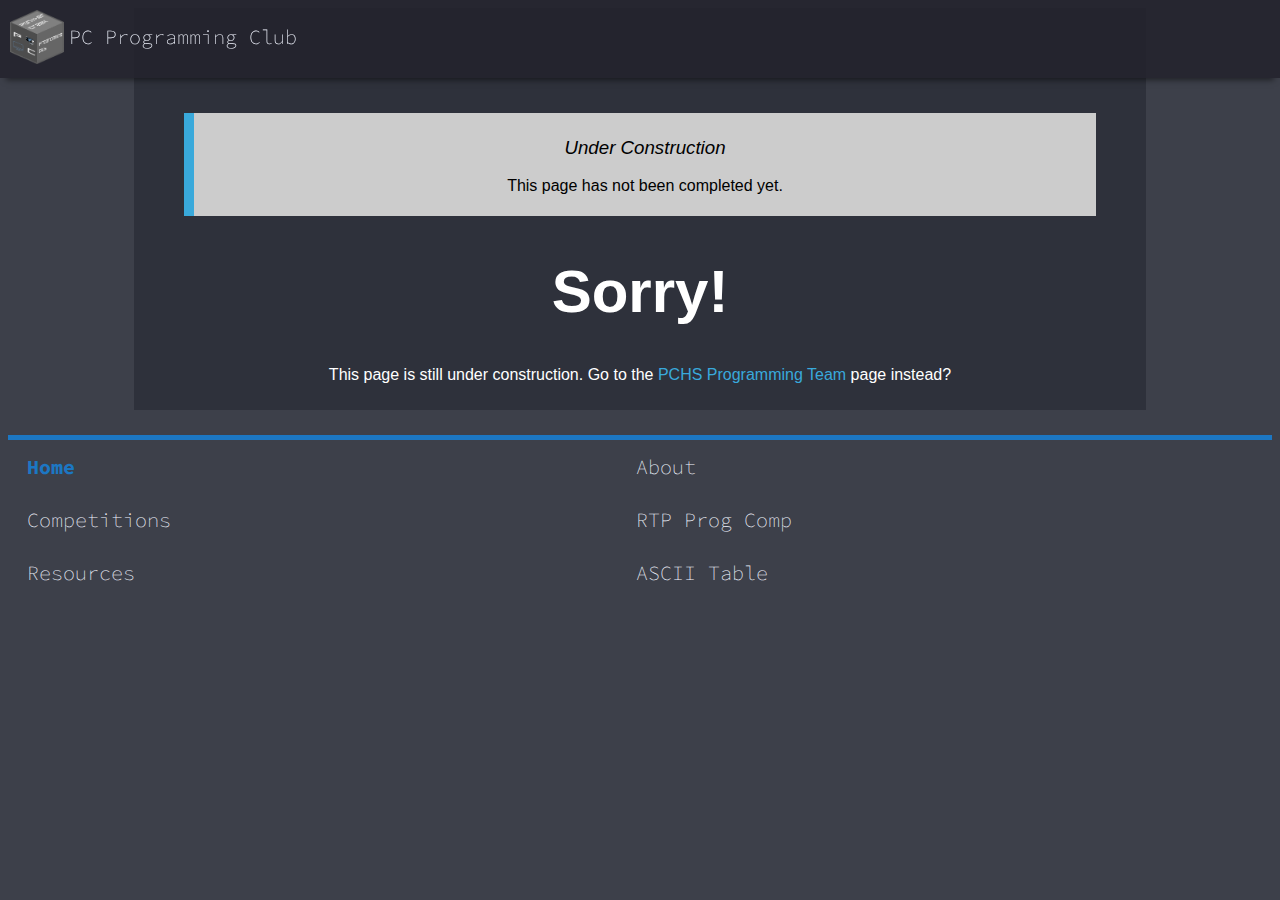
<file: index.html>
<!DOCTYPE html>

<!--
    ABACLES
  -->

<html>


  <head>

    <title>Home</title>

    <meta name="viewport" content="width=device-width, initial-scale=1.0">
    <link rel="preconnect" href="https://fonts.gstatic.com">
    <link href="https://fonts.googleapis.com/css2?family=Source+Code+Pro&display=swap" rel="stylesheet">
    <link rel="stylesheet" type="text/css" href="basic.css" />
    <link rel="stylesheet" type="text/css" href="topnav.css" />
    <link rel="stylesheet" type="text/css" href="imgtxt.css" />
    <link rel="stylesheet" type="text/css" href="botnav.css" />
    <link rel="stylesheet" type="text/css" href="buttons.css" />

  </head>


  <body>
    <div id="topnav">
      <div id="navlogo_wrap">
        <div id="navlogo">

            <a href="pcprog\index.html"><img id="main_logo" src="logo.png" alt="Logo" /></a>
            <a href="pcprog\index.html">PC Programming Club</a>

        </div>
      </div>



    </div>

    <div id="main">


      <div class="notification">
	<h3>Under Construction</h3>
	<p>This page has not been completed yet.</p>
      </div>

      <h1>Sorry!</h1>

      <!-- EOH -->

      <center><p>This page is still under construction. Go to the <a href="pcprog/index.html">PCHS Programming Team</a> page instead?</p></center>

      <!-- BOF -->
    </div>
    <div id="botnav">

      <table id="navmap">
        <tr>
            <td id="navmap_current"><a href="pcprog\index.html">Home</a></td>
            <td><a href="pcprog\about.html">About</a></td>
        </tr>
        <tr>
            <td><a href="pcprog\comps.html">Competitions</a></td>
            <td><a href="pcprog\rtpprogcomp.html">RTP Prog Comp</a></td>
        </tr>
        <tr>
            <td><a href="pcprog\resrc.html">Resources</a></td>
            <td><a href="tools\ascii.html">ASCII Table</a></td>
        </tr>
      </table>

<a href="#top"><div id="navup">&#8682</div></a>

    </div>
  </body>


</html>
</file>
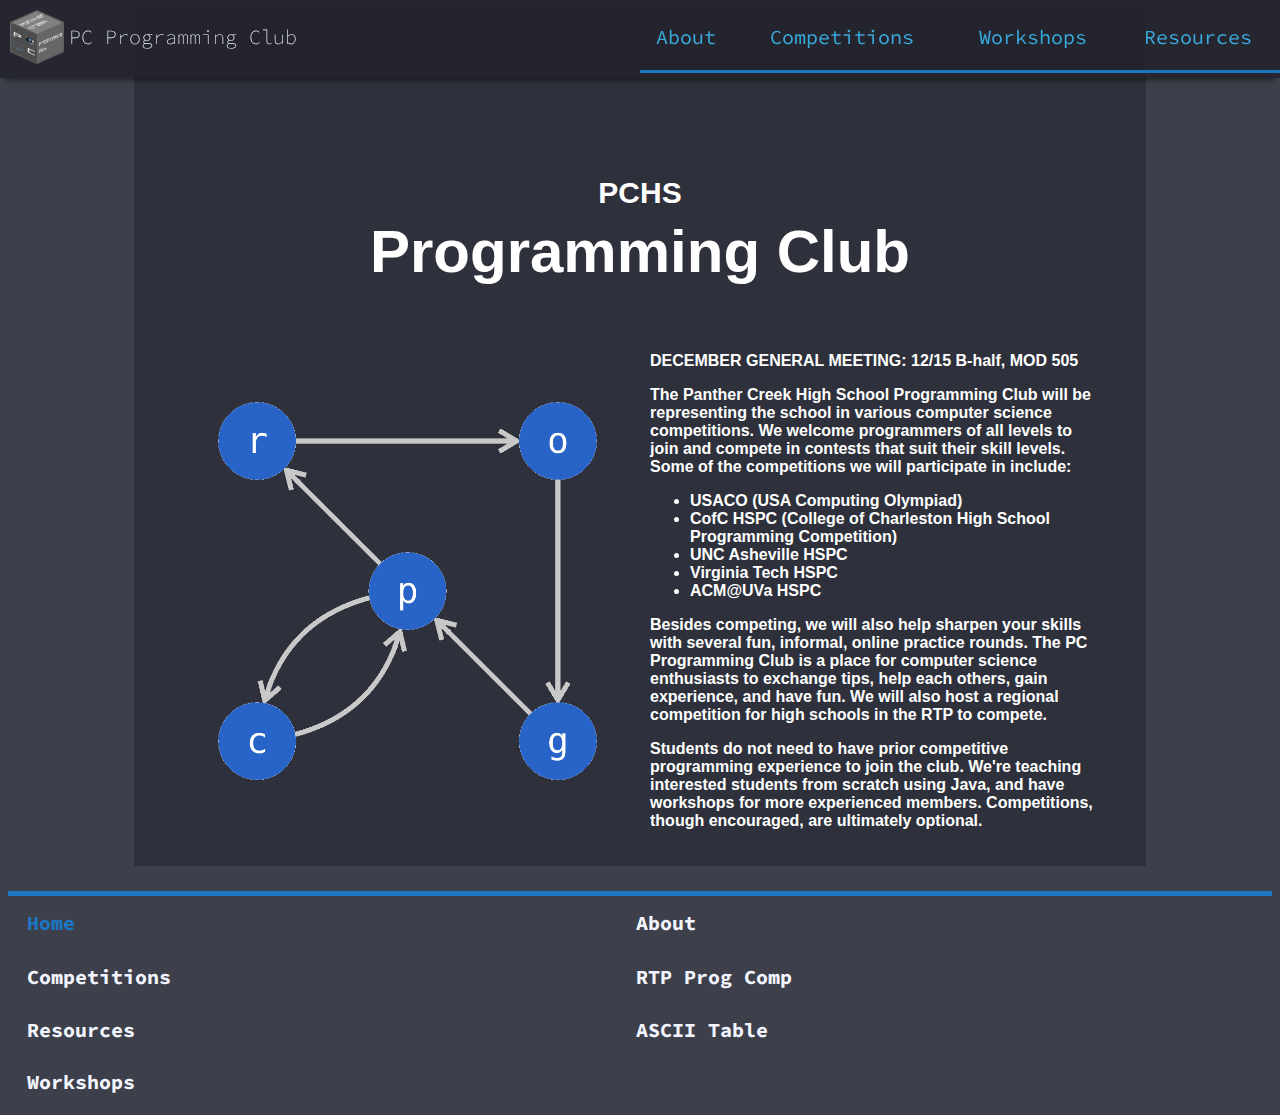
<file: pcprog/index.html>
<!DOCTYPE html>

<html>

  <head>
<!-- Global site tag (gtag.js) - Google Analytics -->
<script async src="https://www.googletagmanager.com/gtag/js?id=G-QED6FS0VY5"></script>
<script>
  window.dataLayer = window.dataLayer || [];
  function gtag(){dataLayer.push(arguments);}
  gtag('js', new Date());

  gtag('config', 'G-QED6FS0VY5');
</script>
    <title>PCHS Programming Club</title>

    <meta name="viewport" content="width=device-width, initial-scale=1.0">
    <link href="https://fonts.googleapis.com/css2?family=Source+Code+Pro&display=swap" rel="stylesheet">
    <link rel="stylesheet" type="text/css" href="../basic.css" />
    <link rel="stylesheet" type="text/css" href="../topnav.css" />
    <link rel="stylesheet" type="text/css" href="../imgtxt.css" />
    <link rel="stylesheet" type="text/css" href="../botnav.css" />
    <link rel="stylesheet" type="text/css" href="../buttons.css" />
    <link rel="icon" href="../logo.png" type="image/catamount">
  </head>


  <body>
    <div id="topnav">
      <div id="navlogo_wrap">
        <div id="navlogo">

            <a href="index.html"><img id="main_logo" src="../logo.png" alt="Logo" /></a>
            <a href="index.html">PC Programming Club</a>

        </div>
      </div>

<table id="navbar">
  <tr>
    <td><a href="about.html">About</a></td>
    <td><a href="comps.html">Competitions</a></td>
    <td><a href="workshops.html">Workshops</a></td>
    <td><a href="resrc.html">Resources</a></td>
  </tr>
</table>



    </div>

    <div id="main">

      <h1><span class="hsub">PCHS</span><br />Programming Club</h1>

      <!-- EOH -->

      <div class="ixsplit">

	<div class="ixsplit_img_container">
	  <img class="ixsplit_img" src="logo.png" alt="PCPT Logo" />
	</div>
	<div class="ixsplit_txt">
	  <p> <b>DECEMBER GENERAL MEETING: 12/15 B-half, MOD 505<b> </p>
	  <p>The Panther Creek High School Programming Club will be representing the school in various computer science competitions. We welcome programmers of all levels to join and compete in contests that suit their skill levels. Some of the competitions we will participate in include:</p>
	  <ul>
	    <li>USACO (USA Computing Olympiad)</li>
	    <li>CofC HSPC (College of Charleston High School Programming Competition)</li>
	    <li>UNC Asheville HSPC</li>
	    <li>Virginia Tech HSPC</li>
	    <li>ACM@UVa HSPC</li>
	    <!-- <li>Google Code Jam</li> -->
	    <!-- <li>Google Code-in</li> -->
	  </ul>
	  <p>Besides competing, we will also help sharpen your skills with several fun, informal, online practice rounds. The PC Programming Club is a place for computer science enthusiasts to exchange tips, help each others, gain experience, and have fun. We will also host a regional competition for high schools in the RTP to compete.</p>
    <p>Students do not need to have prior competitive programming experience to join the club. We're teaching interested students from scratch using Java, and have workshops for more experienced members. Competitions, though encouraged, are ultimately optional.</p>
  
  </div>

      </div>

      <!-- BOF -->



    </div>
    <div id="botnav">

      <table id="navmap">
        <tr>
            <td id="navmap_current"><a href="index.html">Home</a></td>
            <td><a href="about.html">About</a></td>
        </tr>
        <tr>
            <td><a href="comps.html">Competitions</a></td>
            <td><a href="rtpprogcomp.html">RTP Prog Comp</a></td>
        </tr>
        <tr>
            <td><a href="resrc.html">Resources</a></td>
            <td><a href="../tools/ascii.html">ASCII Table</a></td>
        </tr>
        <tr>
          <td><a href="workshops.html">Workshops</a></td>
        </tr>
      </table>

<a href="#top"><div id="navup">&#8682</div></a>

    </div>
  </body>


</html>
</file>
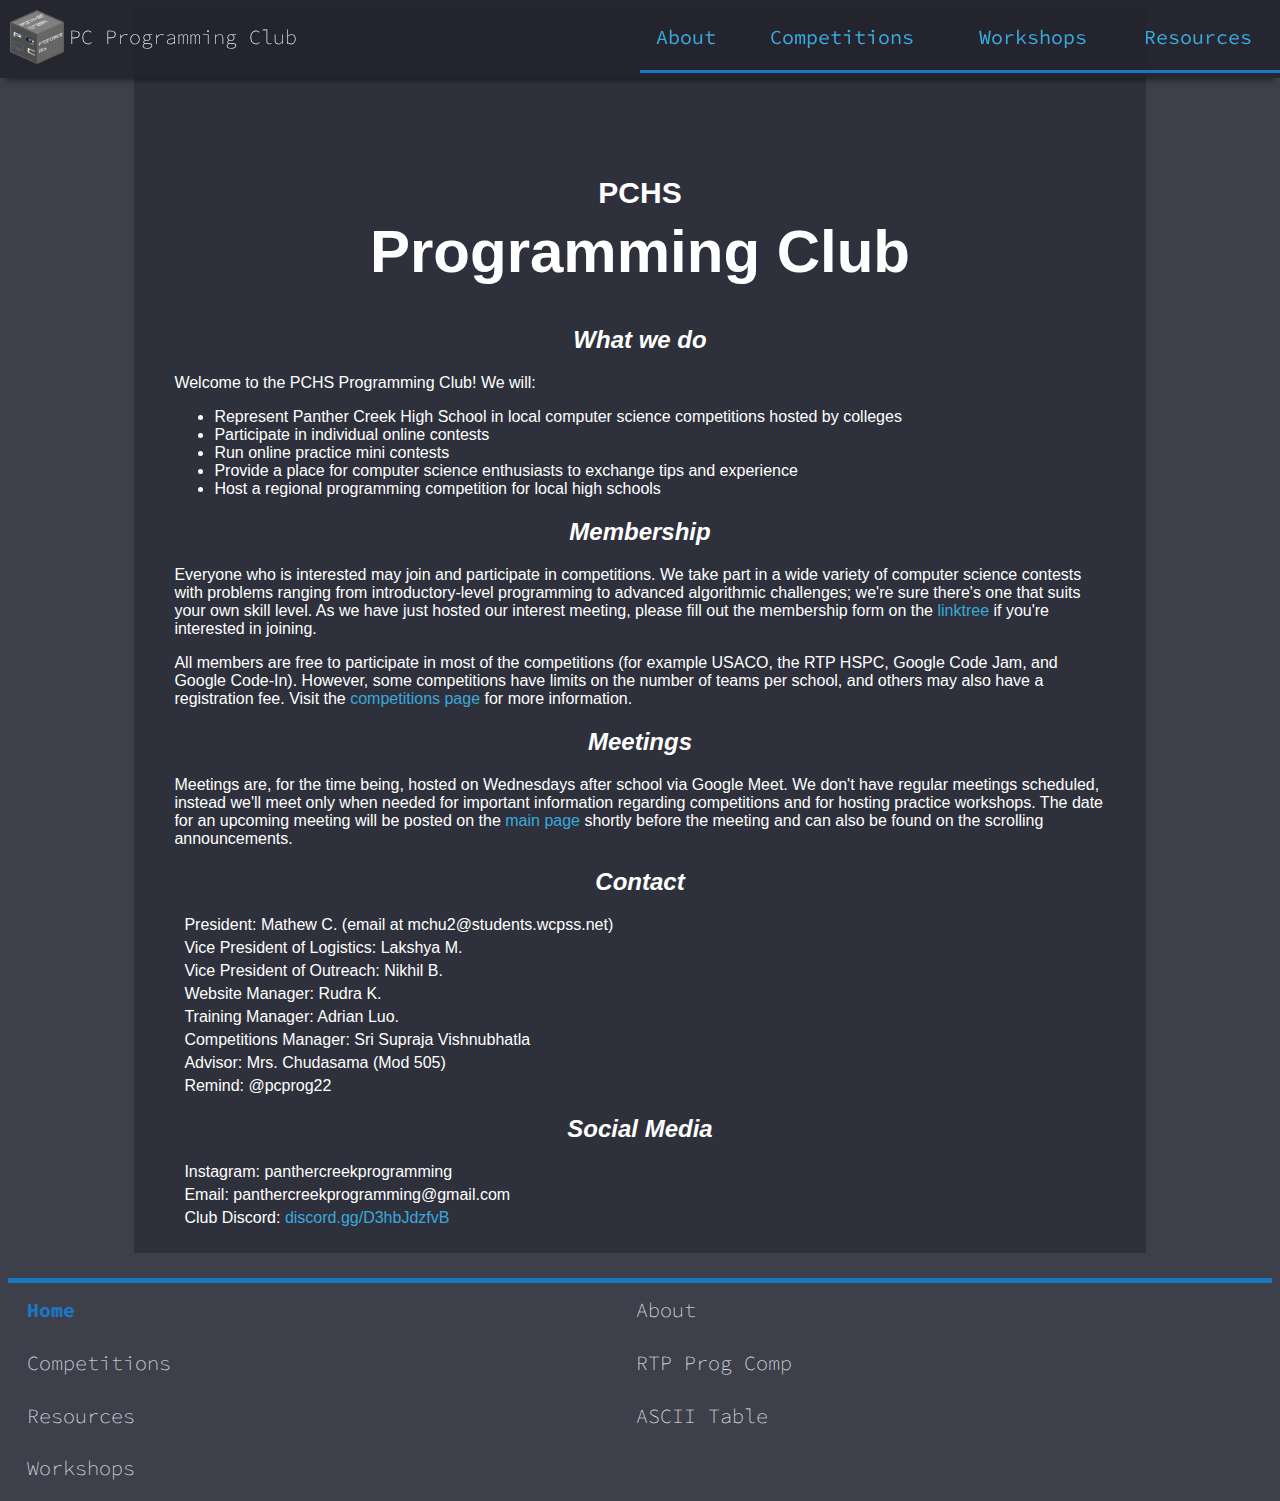
<file: pcprog/about.html>
<!DOCTYPE html>

<!--
    ABACLES
  -->

<html>


  <head>

    <title>About PCHSPT</title>

    <meta name="viewport" content="width=device-width, initial-scale=1.0">
    <link rel="preconnect" href="https://fonts.gstatic.com">
    <link href="https://fonts.googleapis.com/css2?family=Source+Code+Pro&display=swap" rel="stylesheet">
    <link rel="stylesheet" type="text/css" href="../basic.css" />
    <link rel="stylesheet" type="text/css" href="../topnav.css" />
    <link rel="stylesheet" type="text/css" href="../imgtxt.css" />
    <link rel="stylesheet" type="text/css" href="../botnav.css" />
    <link rel="stylesheet" type="text/css" href="../buttons.css" />
    <link rel="icon" href="../logo.png" type="image/catamount">
  </head>


  <body>
    <div id="topnav">
      <div id="navlogo_wrap">
        <div id="navlogo">

          <a href="index.html"><img id="main_logo" src="../logo.png" alt="Logo" /></a>
          <a href="index.html">PC Programming Club</a>

        </div>
      </div>

<table id="navbar">
  <tr>
    <td><a href="about.html">About</a></td>
    <td><a href="comps.html">Competitions</a></td>
    <td><a href="workshops.html">Workshops</a></td>
    <td><a href="resrc.html">Resources</a></td>
  </tr>
</table>



    </div>

    <div id="main">

  <!--<div class="notification"><p>Due to the circumstances of the 2020-2021 school year, there will be no in-person meetings for the remainder of the year. All meeting information will be sent through the remind: @pchsprog</p></div>-->
      <h1><span class="hsub">PCHS</span><br />Programming Club</h1>

      <h2>What we do</h2>
      <p>Welcome to the PCHS Programming Club! We will:</p>
      <ul>
      	<li>Represent Panther Creek High School in local computer science competitions hosted by colleges</li>
      	<li>Participate in individual online contests</li>
      	<li>Run online practice mini contests</li>
      	<li>Provide a place for computer science enthusiasts to exchange tips and experience</li>
      	<li>Host a regional programming competition for local high schools</li>
      </ul>

      <h2>Membership</h2>
      <p>Everyone who is interested may join and participate in competitions. We take part in a wide variety of computer science contests with problems ranging from introductory-level programming to advanced algorithmic challenges; we're sure there's one that suits your own skill level. As we have just hosted our interest meeting, please fill out the membership form on the <a href = "https://linktr.ee/pchsprog">linktree</a> if you're interested in joining.</p>
      <p>All members are free to participate in most of the competitions (for example USACO, the RTP HSPC, Google Code Jam, and Google Code-In). However, some competitions have limits on the number of teams per school, and others may also have a registration fee. Visit the <a href="comps.html">competitions page</a> for more information.</p>

      <h2>Meetings</h2>
      <p>Meetings are, for the time being, hosted on Wednesdays after school via Google Meet. We don't have regular meetings scheduled, instead we'll meet only when needed for important information regarding competitions and for hosting practice workshops. The date for an upcoming meeting will be posted on the <a href="index.html">main page</a> shortly before the meeting and can also be found on the scrolling announcements.</p>

      <h2>Contact</h2>
      <ul class="simplist">
      	<li>President: Mathew C. (email at mchu2@students.wcpss.net)</li>
      	<li>Vice President of Logistics:  Lakshya M.</li>
      	<li>Vice President of Outreach: Nikhil B.</li>
      	<li>Website Manager: Rudra K.</li>
      	<li>Training Manager: Adrian Luo.<li>
        <li>Competitions Manager: Sri Supraja Vishnubhatla</li>
      	<li>Advisor: Mrs. Chudasama (Mod 505)</li>
      	<li>Remind: @pcprog22</li>
      </ul>

      <h2>Social Media</h2>
      <ul class="simplist">
      	<li>Instagram: panthercreekprogramming</li>
        <li>Email: panthercreekprogramming@gmail.com</li>
        <li>Club Discord: <a href = "https://discord.gg/D3hbJdzfvB">discord.gg/D3hbJdzfvB</a></li>
      </ul>
      <!-- BOF -->

    </div>
    <div id="botnav">

      <table id="navmap">
        <tr>
            <td id="navmap_current"><a href="index.html">Home</a></td>
            <td><a href="about.html">About</a></td>
        </tr>
        <tr>
            <td><a href="comps.html">Competitions</a></td>
            <td><a href="rtpprogcomp.html">RTP Prog Comp</a></td>
        </tr>
        <tr>
            <td><a href="resrc.html">Resources</a></td>
            <td><a href="../tools/ascii.html">ASCII Table</a></td>
        </tr>
        <tr>
          <td><a href="workshops.html">Workshops</a></td>
        </tr>
      </table>

<a href="#top"><div id="navup">&#8682</div></a>

    </div>
  </body>
</html>
</file>
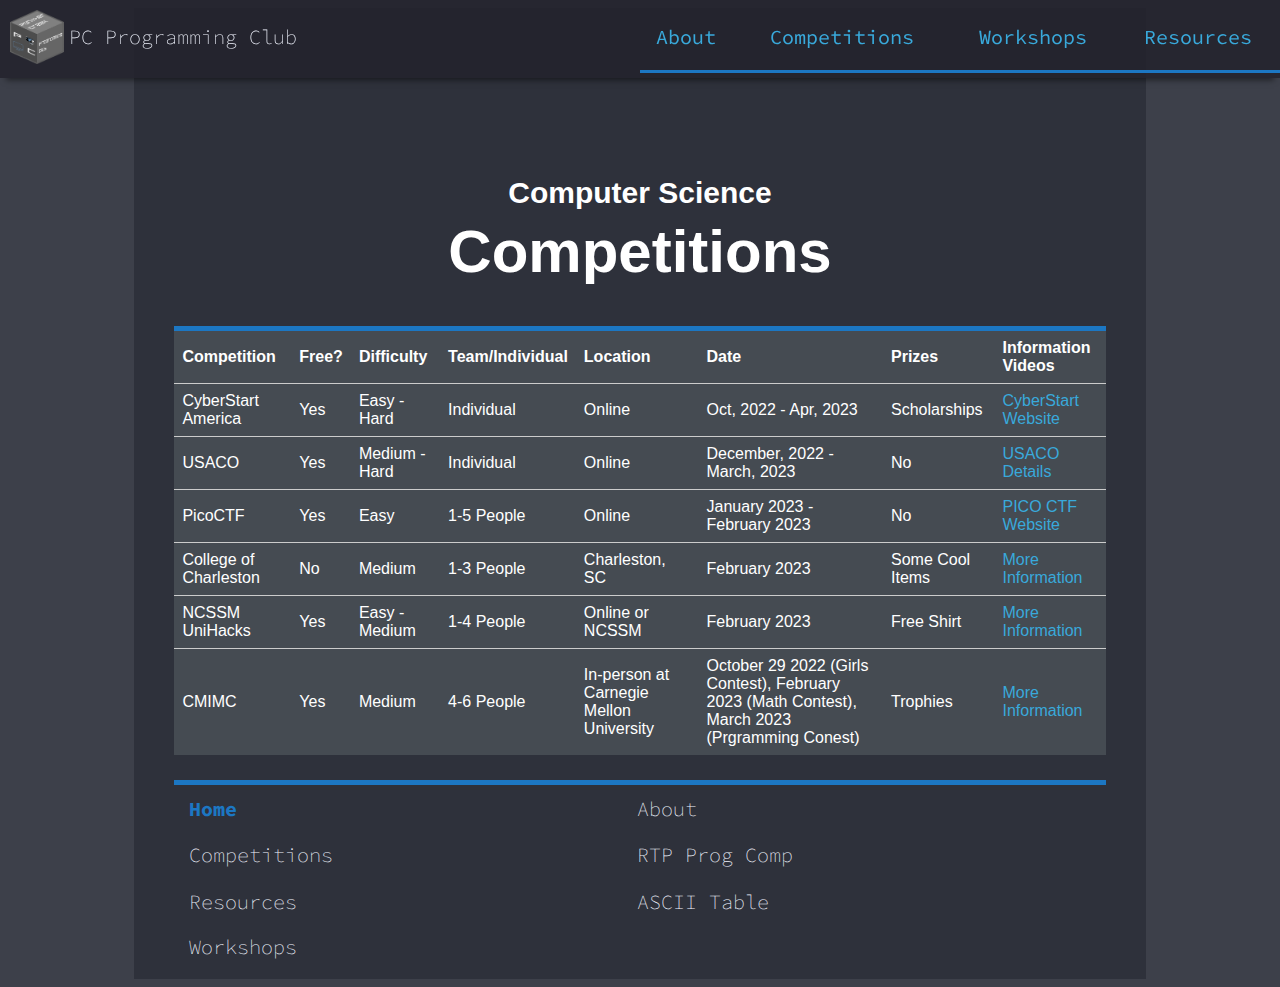
<file: pcprog/comps.html>
<!DOCTYPE html>

<html>
  <head>
    <title>PCHSPT Competitions</title>

    <meta name="viewport" content="width=device-width, initial-scale=1.0">
    <link rel="preconnect" href="https://fonts.gstatic.com">
    <link href="https://fonts.googleapis.com/css2?family=Source+Code+Pro&display=swap" rel="stylesheet">
    <link rel="stylesheet" type="text/css" href="../basic.css" />
    <link rel="stylesheet" type="text/css" href="../topnav.css" />
    <link rel="stylesheet" type="text/css" href="../imgtxt.css" />
    <link rel="stylesheet" type="text/css" href="../botnav.css" />
    <link rel="stylesheet" type="text/css" href="../buttons.css" />
    <link rel="icon" href="../logo.png" type="image/catamount">
  </head>

  <body>
    <div id="topnav">
      <div id="navlogo_wrap">
        <div id="navlogo">

          <a href="index.html"><img id="main_logo" src="../logo.png" alt="Logo" /></a>
          <a href="index.html">PC Programming Club</a>

        </div>
      </div>

<table id="navbar">
  <tr>
    <td><a href="about.html">About</a></td>
    <td><a href="comps.html">Competitions</a></td>
    <td><a href="workshops.html">Workshops</a></td>
    <td><a href="resrc.html">Resources</a></td>
  </tr>
</table>



    </div>

    <div id="main">
      <!--<div class="notification"></div>-->
      <h1><span class="hsub">Computer Science</span><br />Competitions</h1>

      <div class="xlarge"><center>
        <table class="datatable">
          <tr>
            <th>Competition</th>
            <th>Free?</th>
            <th>Difficulty</th>
            <th>Team/Individual</th>
            <th>Location</th>
            <th>Date</th>
            <th>Prizes</th>
            <th>Information Videos</th>
          </tr> 
          <tr>
            <td>CyberStart America</td>
            <td>Yes</td>
            <td>Easy - Hard</td>
            <td>Individual</td>
            <td>Online</td>
            <td>Oct, 2022 - Apr, 2023</td>
            <td>Scholarships</td>
            <td><a href="https://www.cyberstartamerica.org/" target="_blank">CyberStart Website</a></td>
          </tr>  
          <tr>
            <td>USACO</td>
            <td>Yes</td>
            <td>Medium - Hard</td>
            <td>Individual</td>  
            <td>Online</td>
            <td>December, 2022 - March, 2023</td>
            <td>No</td>
            <td><a href="https://youtu.be/jVSp1BqJ9kQ" target="_blank">USACO Details</a></td>
          </tr>
          <tr>
            <td>PicoCTF</td>
            <td>Yes</td>
            <td>Easy</td>
            <td>1-5 People</td>
            <td>Online</td>
            <td>January 2023 - February 2023</td>
            <td>No</td>
            <td><a href="https://picoctf.org/" target="_blank">PICO CTF Website</a></td>
          </tr>
          <tr>
            <td>College of Charleston</td>
            <td>No</td>
            <td>Medium</td>
            <td>1-3 People</td>
            <td>Charleston, SC</td>
            <td>February 2023</td>
            <td>Some Cool Items</td>
            <td><a href="https://compsci.cofc.edu/acm-hs-programming.php" target="_blank">More Information</a></td>
          </tr>
          <tr>
            <td>NCSSM UniHacks</td>
            <td>Yes</td>
            <td>Easy - Medium</td>
            <td>1-4 People</td>
            <td>Online or NCSSM</td>
            <td>February 2023</td>
            <td>Free Shirt</td>
            <td><a href="https://unihacks.ncssm.edu/unihacks" target="_blank">More Information</a></td>
          </tr>
          <tr>
            <td>CMIMC</td>
            <td>Yes</td>
            <td>Medium</td>
            <td>4-6 People</td>
            <td>In-person at Carnegie Mellon University</td>
            <td>October 29 2022 (Girls Contest), February 2023 (Math Contest), March 2023 (Prgramming Conest)</td>
            <td>Trophies</td>
            <td><a href="https://cmimconline.org/" target="_blank">More Information</a></td>
          </tr>
        </table>
      </center></div>

      <!--
      <h2>picoCTF</h2>
      <p><a href="https://2018game.picoctf.com/">pico Capture the Flag (picoCTF)</a> is an annual online competition held by Carnegie Mellon. The competition is highly competitive and involves all areas of computing, ranging from image decoding to web exploitations. Each school can send an unlimited number of 1-5 people teams. Top prize is $5000 and a trip to Carnegie Mellon, and top ten get rewards.</p>


      <h2>USACO</h2>
      <p>As one of the most well-known free individual online programming competitions in the nation, <a href="http://usaco.org">USA Computing Olympiad</a> has became more and more popular in the past several years (and unfortunately, harder and harder). It offers four divisions of different difficulties: bronze, silver, gold, and platinum, and each participant starts out in bronze and proceed their way up. Four contests are held between December and March, and the top performing contestants will be offered an opportunity to participate in the summer training camp (from which the US Team for the <a href="http://ioinformatics.org">IOI</a> is selected).</p>
      <center><div class="xlarge">
      <table class="datatable">
        <tr>
          <th>Date</th>
          <th>Event</th>
        </tr>
        <tr class="cancelled">
            <td>Dec 18-21</td>
            <td>First Contest</td>
        </tr>
        <tr class="cancelled">
            <td>Jan 22-25</td>
            <td>Second Contest</td>
        </tr>
        <tr class="cancelled">
            <td>Feb 26-Mar 1</td>
            <td>Third Contest</td>
        </tr>
        <tr class="cancelled">
            <td>Apr 2-5</td>
            <td>US Open</td>
        </tr>
        <tr class="cancelled">
            <td>TBD (Late May)</td>
            <td>Training Camp</td>
        </tr>
        <tr class="cancelled">
            <td>Jun 20-27</td>
            <td>IOI 2021 in Singapore</td>
        </tr>
      </table>
    </div></center>

    <h2>UNC Asheville HSPC</h2>
      <p>UNC Asheville will likely not be continuing with its annual high school competition for this year.continue to hold its annual high school competition this year. More information on its status will be released soon. Teams can include up to 4 people. Panther Creek has placed 1st in the competition twice (and this is what inspired the formation of the programming club).</p>
      <p><a href="https://open.kattis.com/contests/s4kj2j">2018</a> and <a href="https://open.kattis.com/contests/ccc7vo">2017</a> problems</p>


      <h2>CofC HSPC</h2>
      <p>The <a href="http://compsci.cofc.edu/acm-hs-programming.php">College of Charleston High School Programming Competition</a> is an annual contest hosted by College of Charleston. It has attracted high schools around the Carolinas region and is relatively well-known. Each team can be made up of at most 3 members. <!--and travel grants of up to $250 are offered. Only Python and Java are allowed in this contest. Due to the circumstances of 2020, the competition will be held virtually via Zoom using the Hackathon Format. It will be hosted from February 12, 2021 (Friday) to February 13, 2021 (Saturday). For 2020, registration will be directly through the website; if you are a team that wants to register for the competition, it won't be through Panther Creek High School.</p>


      <h2>ACM@UVa HSPC</h2>
      <p>The <a href="http://acm.cs.virginia.edu/hspc.php">University of Virginia High School Programming Competition</a> claims to be the largest in the mid-Atlantic region. Registration is open from March 18-April 10th. Keep in mind that Panther Creek High School can only send about 3-4 teams for the competition. Registration fee is $16 per team. The competition will be on Saturday, April 24th, 2021 from 10:00am to 5:00pm EDT. Here is the link to the registration: <a href="https://www.eventbrite.com/e/uva-hspc-2021-registration-147005386067?aff=ebdsoporgprofile" target="_blank">Registration</a>.</p>


      <h2>Virginia Tech HSPC</h2>
      <p>The <a href="https://icpc.cs.vt.edu/#/hscontest">Virginia Tech High School Programming Contest</a> is a highly competitive online contest. Each team will need to find a place to meet to compete. The competition is five hours long, with 8-12 problems of differing difficulty. Prizes used to be given to the top three individuals. It will be hosted on December 12, 2020 (Saturday) from 11:00am to 5:00pm by Virginia Tech via virtual correspondence. Due to COVID-19, the competition will be between individuals; no teams are allowed. They have also added two "divisions" in the competition: Division I is for more advanced students and Division II is for programming competition beginners. Problems will be in a similar format to Kattis problems. Allowed languages are Java, Python 2 or 3, C, C++, Go, Scala, Racket, Ruby and Haskell.</p>
      <p>To sign up, click this <a href="https://forms.gle/MA9f5kAYgeF2LSWz9" target="_blank">link</a> to register for the competition. Virginia Tech only wants one registration form per school, so this form is required if you plan on participating with PCHS. Account login information will be sent out after organizers manage registration information. You can also find more information about the 2020 competition such as a schedule synopsis or FAQs through <a href="https://icpc.cs.vt.edu/#/hscontest2020" target="_blank">Virginia Tech's website.</a>


      <h2>Google Code Jam</h2>
      <p>Perhaps the most competitive and famous programming contest in the world, the <a href="https://code.google.com/codejam/">Google Code Jam</a> is a competition hosted by Google to search for talented programmers to hire (participants are mostly adults). Top prize is $15,000 and limited edition Code Jam t-shirts are given out to the top 1,000 people.</p>

      <h2>Kaggle</h2>
      <p><a href="https://www.kaggle.com">Kaggle</a> hosts advanced data science and machine learning competitions for a generous amount of cash prize (ranging from $5,000 to $1,500,000!). The contests are often sponsored by companies such as Google, Zillow, and the Department of Homeland Security. However, these competitions opens to adults as well and are highly competitive.</p>


      <h2>RTP High School Programming Competition</h2>
      <p><center><a href="rtpprogcomp.html">RTP Programming Competition Information</a></center></p>

      <h2>CMIMC</h2>
      <p>The <a href="https://www.cmimcprogramming.org/" target="_blank">Carnegie Mellon Informatics and Mathematics Competition (CMIMC)</a> for programming is a competition run by Carnegie Mellon Students. The competition this year will be held virtually on January 30th, 2021. This is a team contest, with up to 3 people per team. Top teams get prizes in the form of trophies. <a href="https://www.cmimcprogramming.org/reg_info" target="_blank">Team registration</a> closes on January 16th, 2021. The competition itself consists of two rounds: the AI round and the Optimization round. Both rounds have different rules and a different setup.</p>
      <h2>Battlecode</h2>
      <p><a href="https://battlecode.org/" target="_blank">Battlecode</a> is a team AI competition that starts on January 4, 2021 at 7pm EST. Teams of 1-4 people have to write an AI player that will manage a robot army and control how they work together to defeat the enemy team. The prize pool for the competition is over $15000. Registration for Battlecode 2021 is <a href="http://2021.battlecode.org/register" target="_blank">open</a>!</p>
      <center><div class="xlarge">
      <table class="datatable">
        <tr>
          <th>Date</th>
          <th>Event</th>
        </tr>
        <tr class="cancelled">
            <td>Jan 12</td>
            <td>Sprint tournament</td>
        </tr>
        <tr class="cancelled">
            <td>Jan 19</td>
            <td>Seed tournament</td>
        </tr>
        <tr class="cancelled">
            <td>Jan 26</td>
            <td>US & International qualifiers</td>
        </tr>
        <tr class="cancelled">
            <td>Jan 28</td>
            <td>Newbie & High School qualifiers</td>
        </tr>
        <tr class="cancelled">
            <td>Jan 30</td>
            <td>Final tournament</td>
        </tr>
      </table>
    </div></center>
      <h2>NCSSM Hackathon</h2>
      <p><a href="https://unihacks.ncssm.edu/" target="_blank">UniHacks, or the NCSSM Hackathon</a>, is a virtual, two day hackathon for high school students from across NC from January 23-24, 2021. <a href="https://docs.google.com/forms/d/e/1FAIpQLSeZ95Y_RBVAOfjbWQsam_dqLnqNWHs5lfPQSvTRnjTZFmx6Ig/viewform" target="_blank">Registration</a> closes January 1st, 2021.</p>

      <h2>Got another competition?</h2>
      <p>If you know another competition suitable for high school students, please let us know! Email aywang2@students.wcpss.net.</p>

    </div>
    -->
    <div id="botnav">

      <table id="navmap">
        <tr>
            <td id="navmap_current"><a href="index.html">Home</a></td>
            <td><a href="about.html">About</a></td>
        </tr>
        <tr>
            <td><a href="comps.html">Competitions</a></td>
            <td><a href="rtpprogcomp.html">RTP Prog Comp</a></td>
        </tr>
        <tr>
            <td><a href="resrc.html">Resources</a></td>
            <td><a href="../tools/ascii.html">ASCII Table</a></td>
        </tr>
        <tr>
          <td><a href="workshops.html">Workshops</a></td>
        </tr>
      </table>

<a href="#top"><div id="navup">&#8682</div></a>

    </div>
  </body>

</html>
</file>
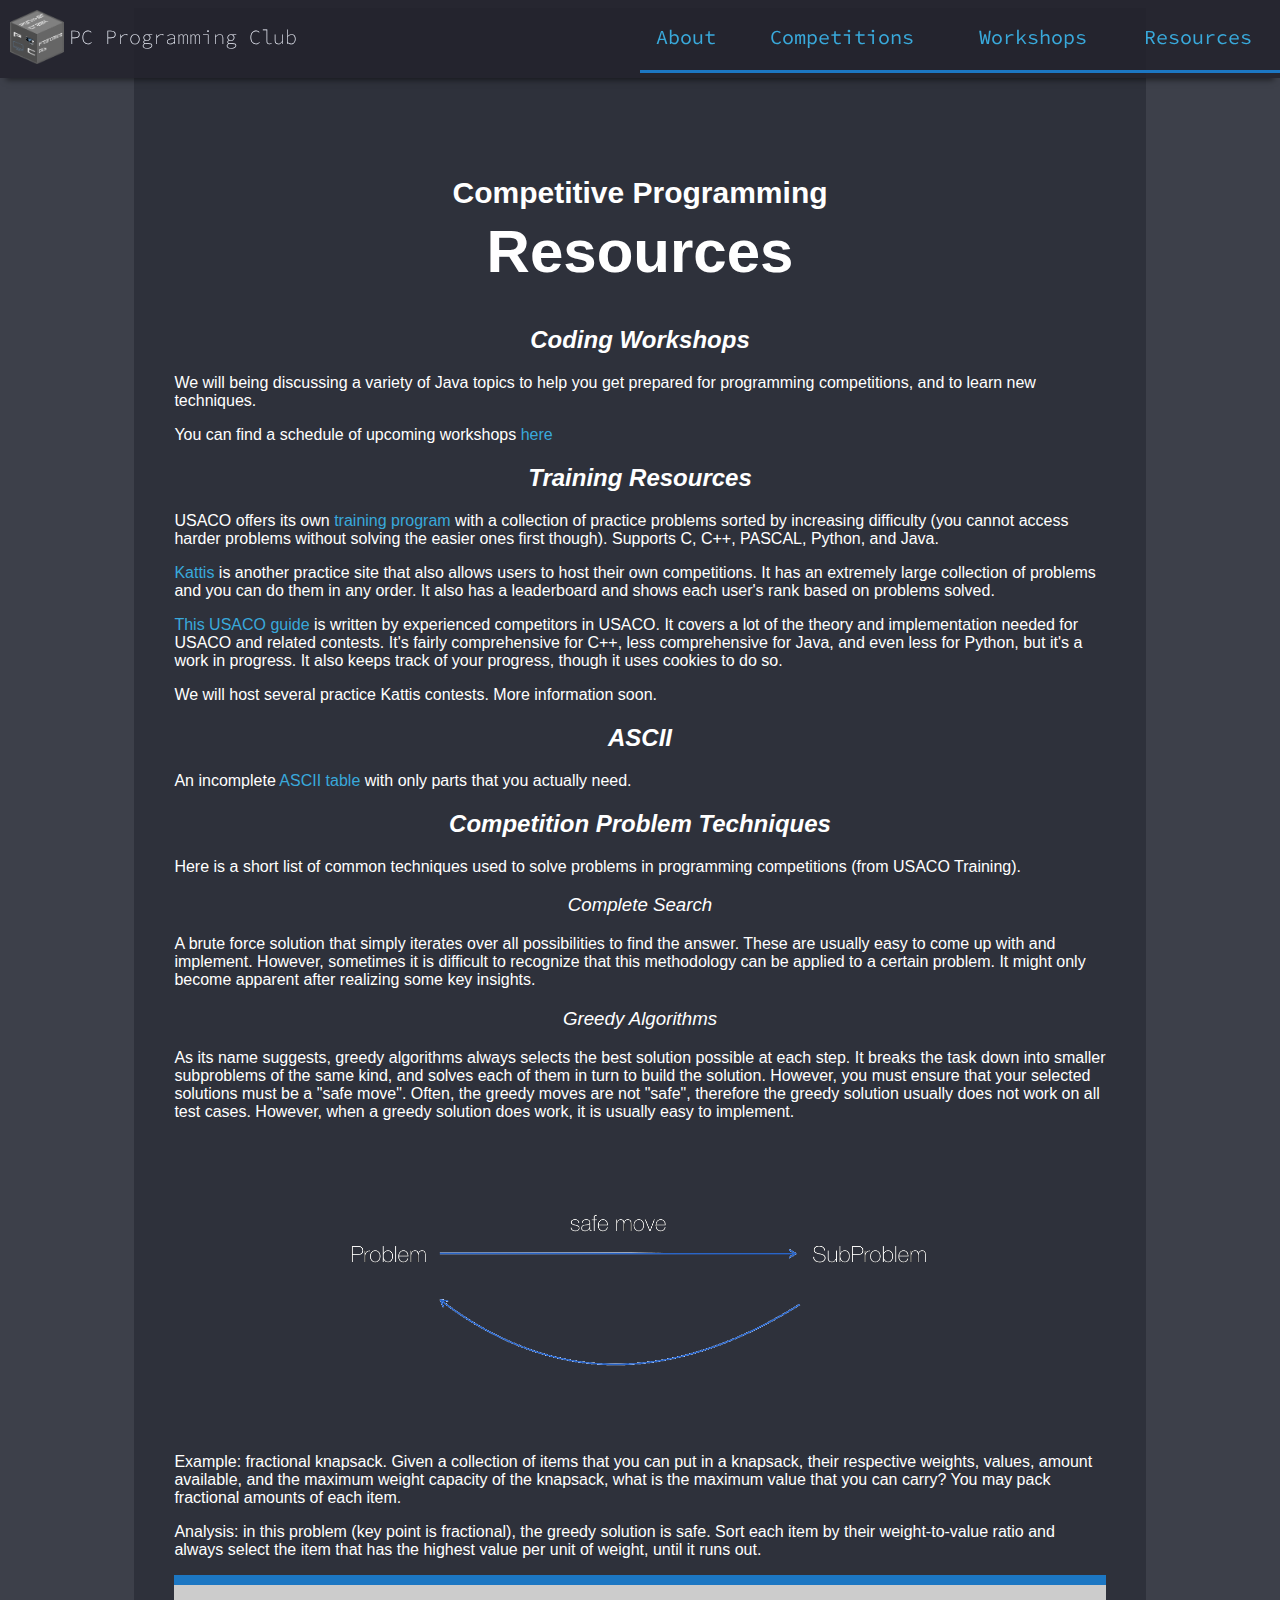
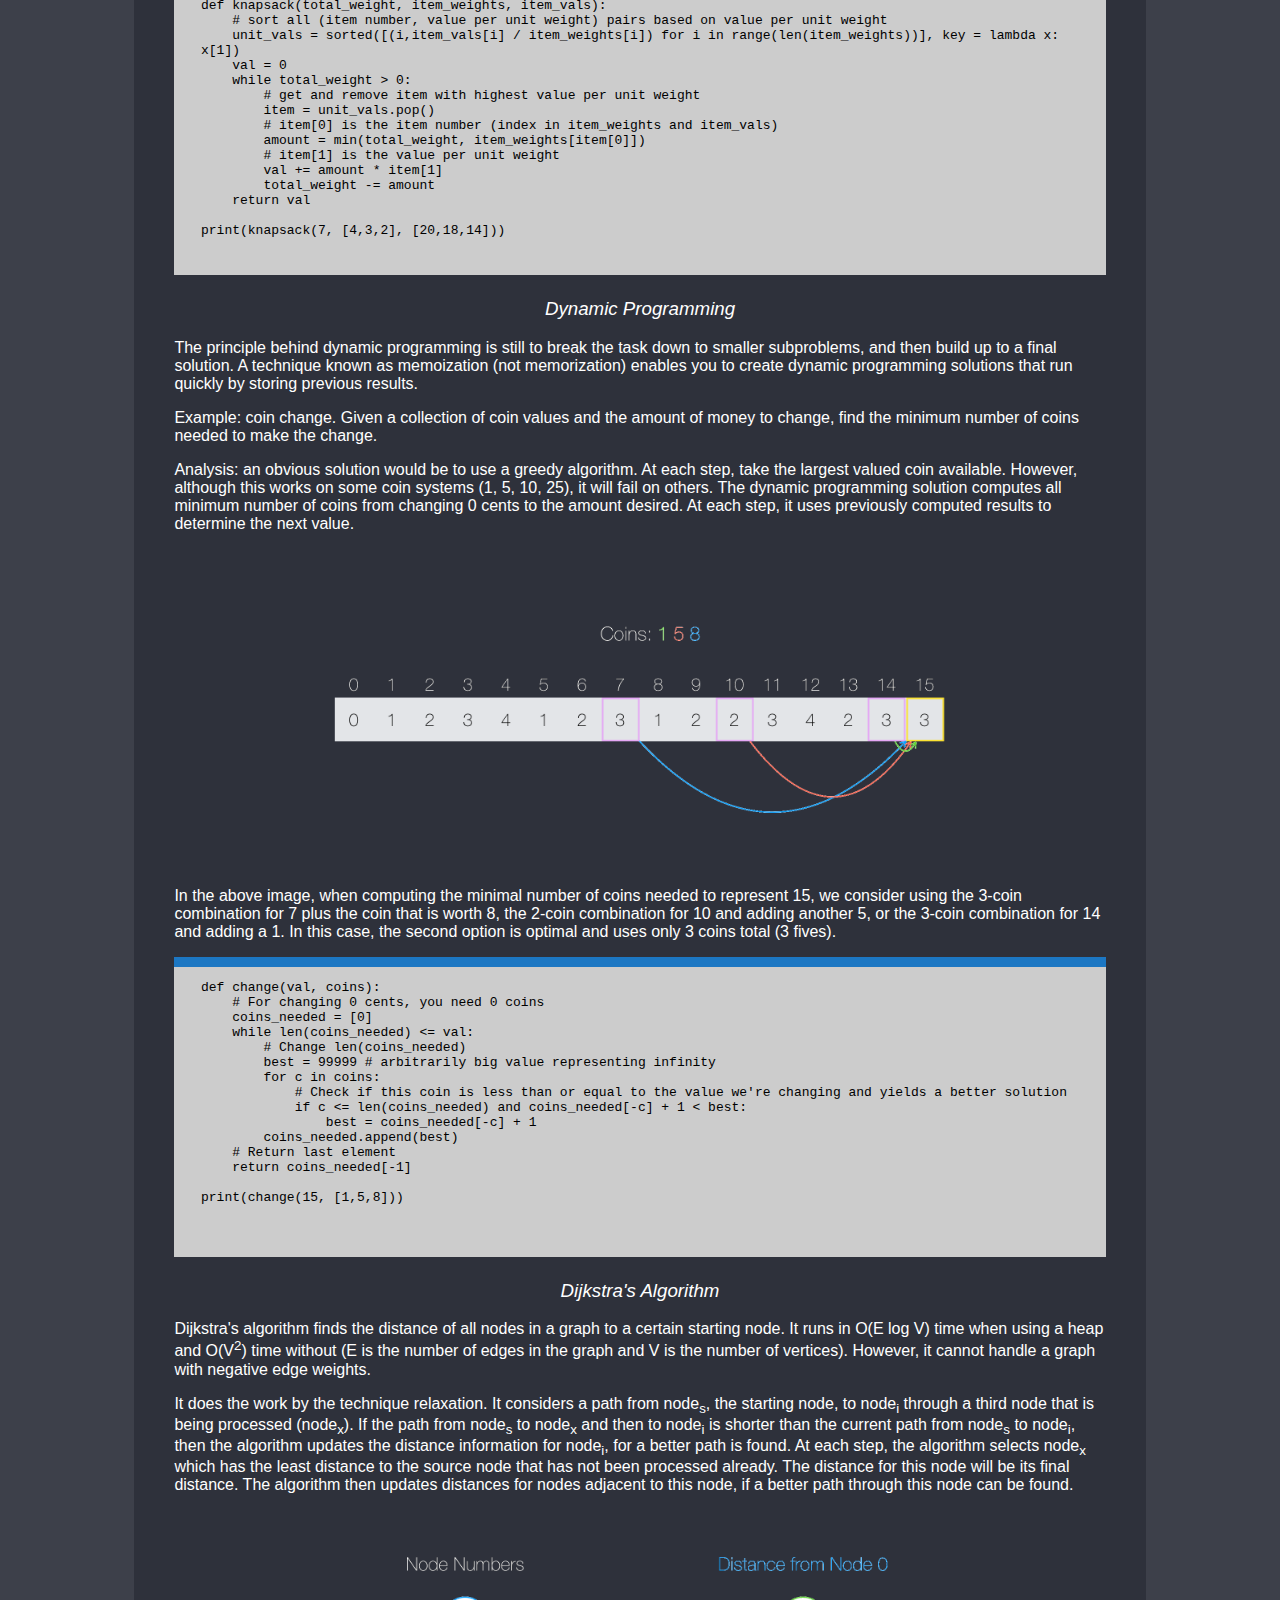
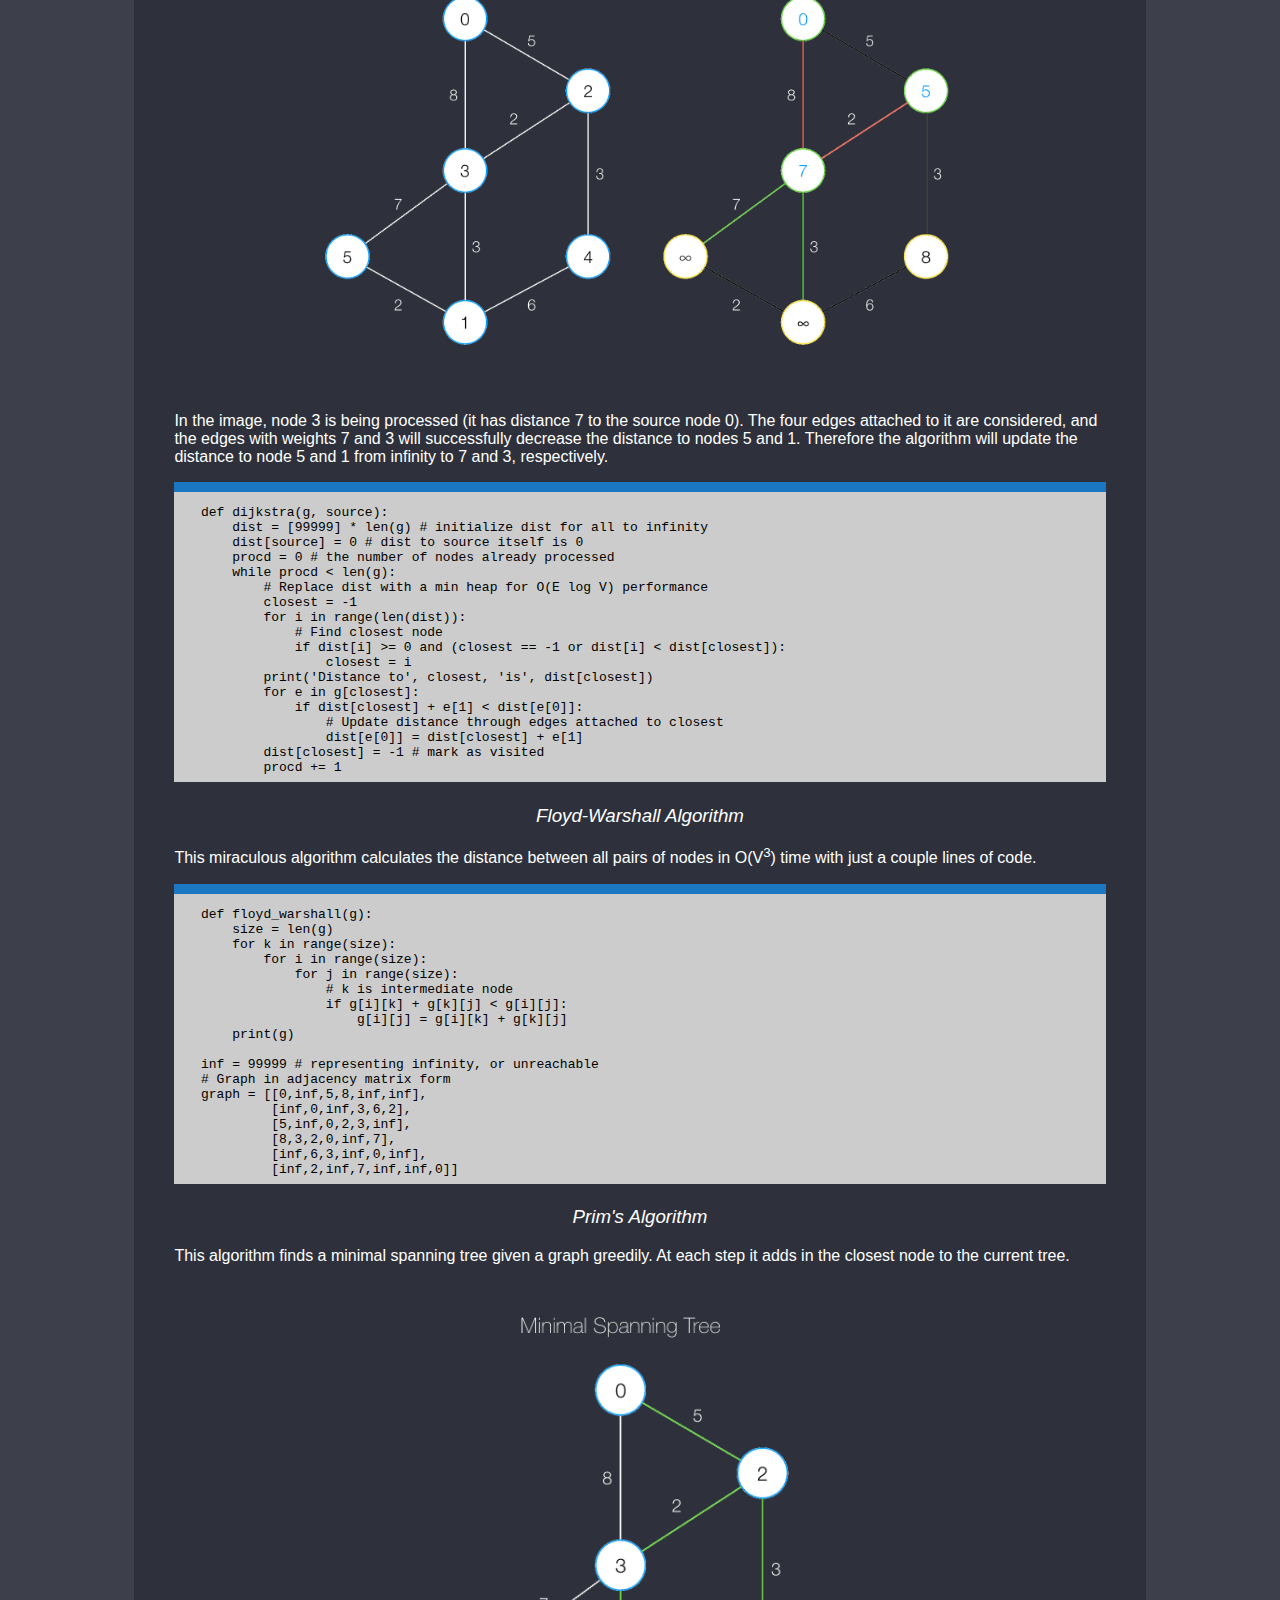
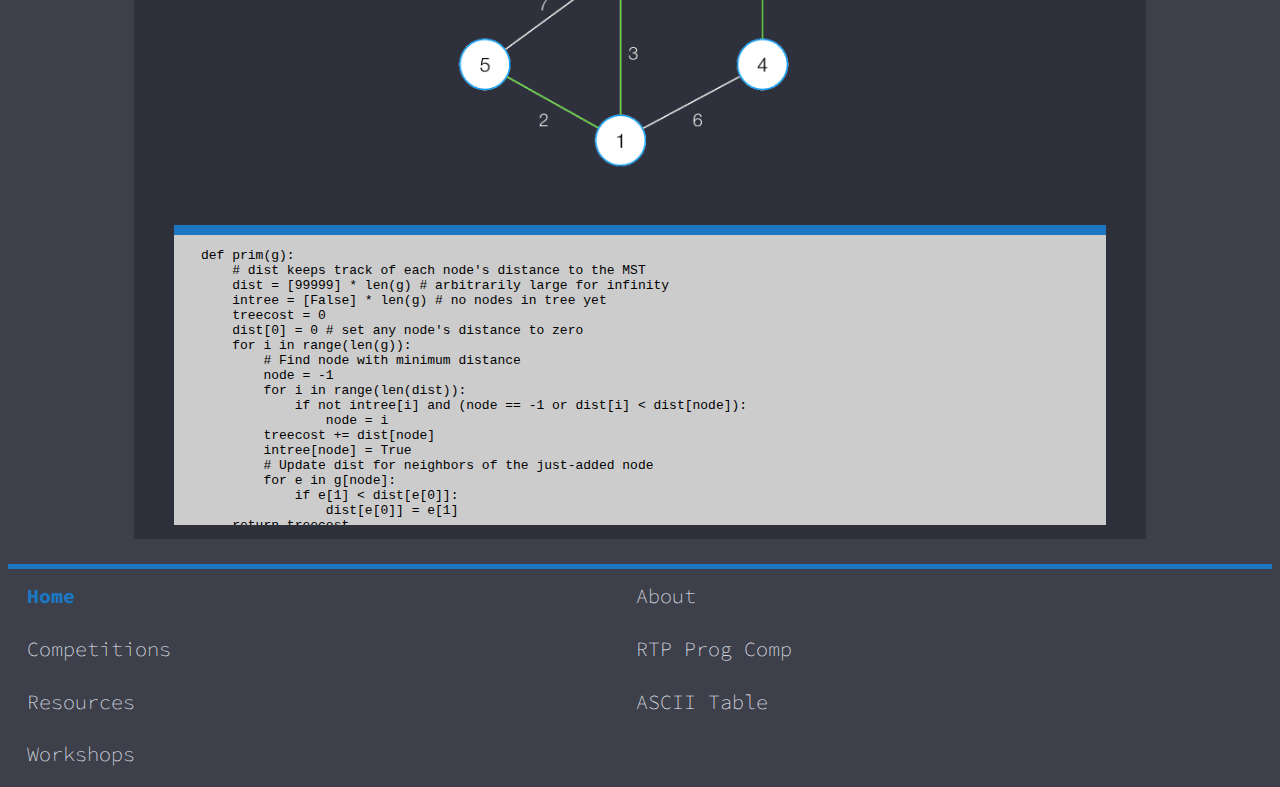
<file: pcprog/resrc.html>
<!DOCTYPE html>

<!--
    ABACLES
  -->

<html>


  <head>

    <title>PCHSPT Resources</title>

    <meta name="viewport" content="width=device-width, initial-scale=1.0">
    <link rel="preconnect" href="https://fonts.gstatic.com">
    <link href="https://fonts.googleapis.com/css2?family=Source+Code+Pro&display=swap" rel="stylesheet">
    <link rel="stylesheet" type="text/css" href="../basic.css" />
    <link rel="stylesheet" type="text/css" href="../topnav.css" />
    <link rel="stylesheet" type="text/css" href="../imgtxt.css" />
    <link rel="stylesheet" type="text/css" href="../botnav.css" />
    <link rel="stylesheet" type="text/css" href="../buttons.css" />
    <link rel="icon" href="../logo.png" type="image/catamount">
  </head>


  <body>
    <div id="topnav">
      <div id="navlogo_wrap">
        <div id="navlogo">

          <a href="index.html"><img id="main_logo" src="../logo.png" alt="Logo" /></a>
          <a href="index.html">PC Programming Club</a>

        </div>
      </div>

<table id="navbar">
  <tr>
    <td><a href="about.html">About</a></td>
    <td><a href="comps.html">Competitions</a></td>
    <td><a href="workshops.html">Workshops</a></td>
    <td><a href="resrc.html">Resources</a></td>
  </tr>
</table>



    </div>

    <div id="main">

      <h1><span class="hsub">Competitive Programming</span><br />Resources</h1>

      <!-- EOH -->

      <h2>Coding Workshops</h2>
      <p>We will being discussing a variety of Java topics to help you get prepared for programming competitions, and to learn new techniques.</p>
      <p>You can find a schedule of upcoming workshops <a href = "workshops.html">here</a></p>

      <h2>Training Resources</h2>
      <p>USACO offers its own <a href="http://train.usaco.org/usacogate">training program</a> with a collection of practice problems sorted by increasing difficulty (you cannot access harder problems without solving the easier ones first though). Supports C, C++, PASCAL, Python, and Java.</p>
      <p><a href="https://open.kattis.com">Kattis</a> is another practice site that also allows users to host their own competitions. It has an extremely large collection of problems and you can do them in any order. It also has a leaderboard and shows each user's rank based on problems solved.</p>
      <p><a href="https://usaco-guide.vercel.app/">This USACO guide</a> is written by experienced competitors in USACO. It covers a lot of the theory and implementation needed for USACO and related contests. It's fairly comprehensive for C++, less comprehensive for Java, and even less for Python, but it's a work in progress. It also keeps track of your progress, though it uses cookies to do so.</p>
      <p>We will host several practice Kattis contests. More information soon.</p>

      <h2>ASCII</h2>
      <p>An incomplete <a href="../tools/ascii.html">ASCII table</a> with only parts that you actually need.</p>

      <h2>Competition Problem Techniques</h2>
      <p>Here is a short list of common techniques used to solve problems in programming competitions (from USACO Training).</p>
      <h3>Complete Search</h3>
      <p>A brute force solution that simply iterates over all possibilities to find the answer. These are usually easy to come up with and implement. However, sometimes it is difficult to recognize that this methodology can be applied to a certain problem. It might only become apparent after realizing some key insights.</p>
      <h3>Greedy Algorithms</h3>
      <p>As its name suggests, greedy algorithms always selects the best solution possible at each step. It breaks the task down into smaller subproblems of the same kind, and solves each of them in turn to build the solution. However, you must ensure that your selected solutions must be a "safe move". Often, the greedy moves are not "safe", therefore the greedy solution usually does not work on all test cases. However, when a greedy solution does work, it is usually easy to implement.</p>
      <img class="centimg" src="greedy.png" alt="Greedy Algorithms" />
      <p>Example: fractional knapsack. Given a collection of items that you can put in a knapsack, their respective weights, values, amount available, and the maximum weight capacity of the knapsack, what is the maximum value that you can carry? You may pack fractional amounts of each item.</p>
      <p>Analysis: in this problem (key point is fractional), the greedy solution is safe. Sort each item by their weight-to-value ratio and always select the item that has the highest value per unit of weight, until it runs out.</p>
      <object class="progsol" data="knapsack.txt" type="text/plain"></object>
      <h3>Dynamic Programming</h3>
      <p>The principle behind dynamic programming is still to break the task down to smaller subproblems, and then build up to a final solution. A technique known as memoization (not memorization) enables you to create dynamic programming solutions that run quickly by storing previous results.</p>
      <p>Example: coin change. Given a collection of coin values and the amount of money to change, find the minimum number of coins needed to make the change.</p>
      <p>Analysis: an obvious solution would be to use a greedy algorithm. At each step, take the largest valued coin available. However, although this works on some coin systems (1, 5, 10, 25), it will fail on others. The dynamic programming solution computes all minimum number of coins from changing 0 cents to the amount desired. At each step, it uses previously computed results to determine the next value.</p>
      <img class="centimg" src="dynamic.png" alt="Dynamic Programming" />
      <p>In the above image, when computing the minimal number of coins needed to represent 15, we consider using the 3-coin combination for 7 plus the coin that is worth 8,  the 2-coin combination for 10 and adding another 5, or the 3-coin combination for 14 and adding a 1. In this case, the second option is optimal and uses only 3 coins total (3 fives).</p>
      <object class="progsol" data="coin.txt" type="text/plain"></object>
      <h3>Dijkstra's Algorithm</h3>
      <p>Dijkstra's algorithm finds the distance of all nodes in a graph to a certain starting node. It runs in O(E log V) time when using a heap and O(V<sup>2</sup>) time without (E is the number of edges in the graph and V is the number of vertices). However, it cannot handle a graph with negative edge weights.</p>
      <p>It does the work by the technique relaxation. It considers a path from node<sub>s</sub>, the starting node, to node<sub>i</sub> through a third node that is being processed (node<sub>x</sub>). If the path from node<sub>s</sub> to node<sub>x</sub> and then to node<sub>i</sub> is shorter than the current path from node<sub>s</sub> to node<sub>i</sub>, then the algorithm updates the distance information for node<sub>i</sub>, for a better path is found. At each step, the algorithm selects node<sub>x</sub> which has the least distance to the source node that has not been processed already. The distance for this node will be its final distance. The algorithm then updates distances for nodes adjacent to this node, if a better path through this node can be found.</p>
      <img class="centimg" src="dijkstra.png" alt="Dijkstra's" />
      <p>In the image, node 3 is being processed (it has distance 7 to the source node 0). The four edges attached to it are considered, and the edges with weights 7 and 3 will successfully decrease the distance to nodes 5 and 1. Therefore the algorithm will update the distance to node 5 and 1 from infinity to 7 and 3, respectively.</p>
      <object class="progsol" data="dijkstra.txt" type="text/plain"></object>
      <h3>Floyd-Warshall Algorithm</h3>
      <p>This miraculous algorithm calculates the distance between all pairs of nodes in O(V<sup>3</sup>) time with just a couple lines of code.</p>
      <object class="progsol" data="floyd_warshall.txt" type="text/plain"></object>
      <h3>Prim's Algorithm</h3>
      <p>This algorithm finds a minimal spanning tree given a graph greedily. At each step it adds in the closest node to the current tree.</p>
      <img class="centimg" src="mst.png" alt="MST" />
      <object class="progsol" data="prim.txt" type="text/plain"></object>
      <!-- BOF -->

    </div>
    <div id="botnav">

      <table id="navmap">
        <tr>
            <td id="navmap_current"><a href="index.html">Home</a></td>
            <td><a href="about.html">About</a></td>
        </tr>
        <tr>
            <td><a href="comps.html">Competitions</a></td>
            <td><a href="rtpprogcomp.html">RTP Prog Comp</a></td>
        </tr>
        <tr>
            <td><a href="resrc.html">Resources</a></td>
            <td><a href="../tools/ascii.html">ASCII Table</a></td>
        </tr>
        <tr>
          <td><a href="workshops.html">Workshops</a></td>
        </tr>
      </table>

<a href="#top"><div id="navup">&#8682</div></a>

    </div>
  </body>


</html>
</file>
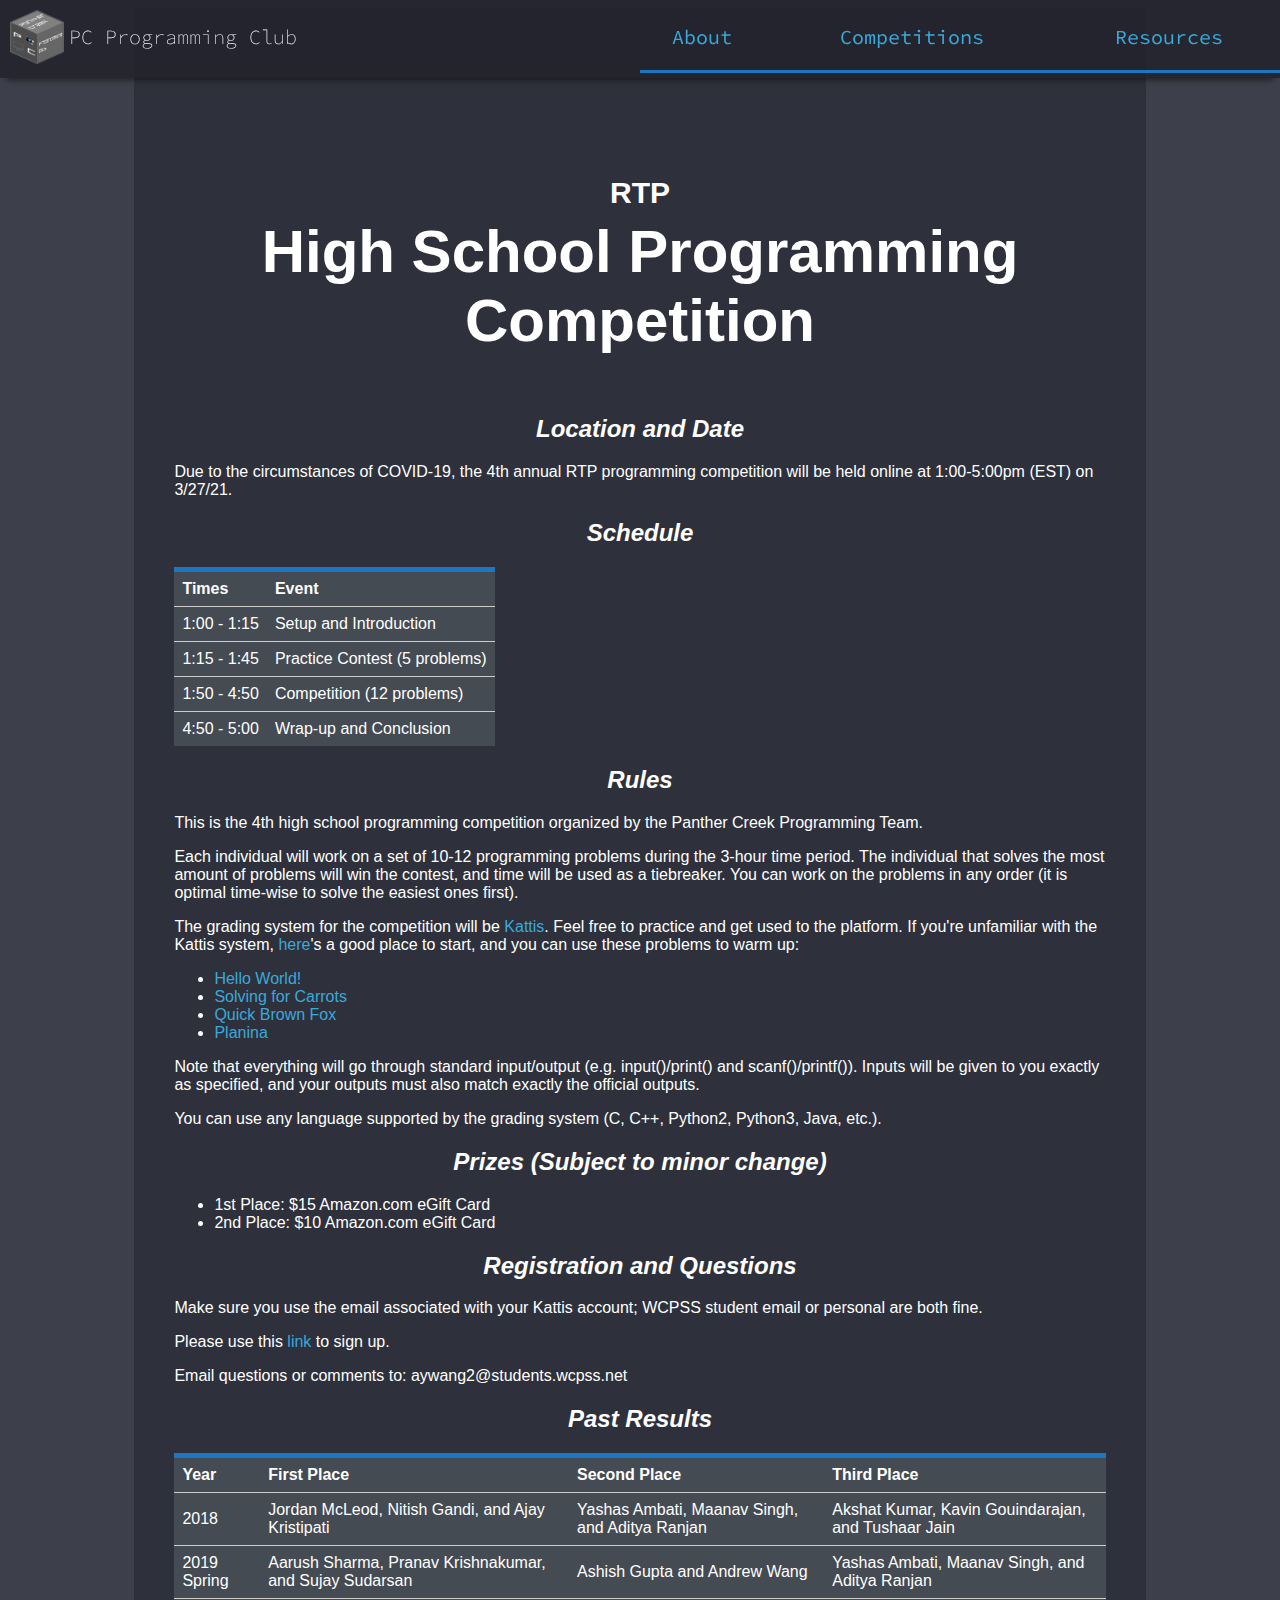
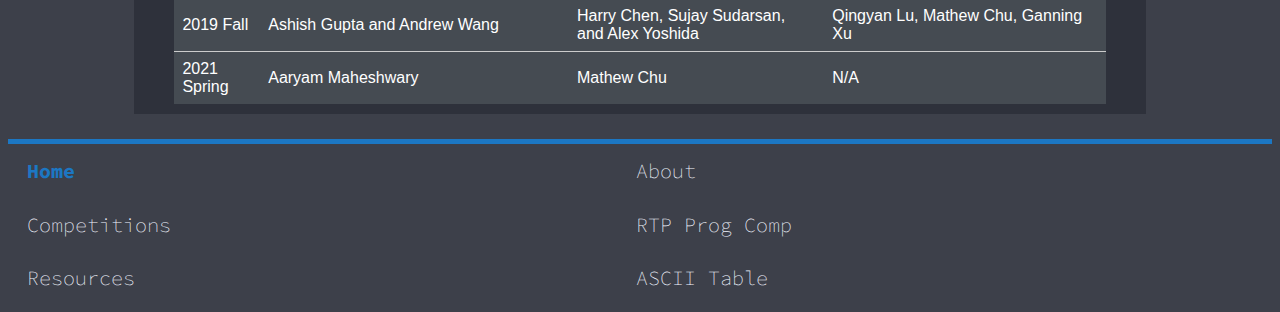
<file: pcprog/rtpprogcomp.html>
<!DOCTYPE html>

<html>
  <head>
    <title>PCHSPT Competitions</title>

    <meta name="viewport" content="width=device-width, initial-scale=1.0">
    <link rel="preconnect" href="https://fonts.gstatic.com">
    <link href="https://fonts.googleapis.com/css2?family=Source+Code+Pro&display=swap" rel="stylesheet">
    <link rel="stylesheet" type="text/css" href="../basic.css" />
    <link rel="stylesheet" type="text/css" href="../topnav.css" />
    <link rel="stylesheet" type="text/css" href="../imgtxt.css" />
    <link rel="stylesheet" type="text/css" href="../botnav.css" />
    <link rel="stylesheet" type="text/css" href="../buttons.css" />
    <link rel="icon" href="../logo.png" type="image/catamount">
  </head>

  <body>
    <div id="topnav">
      <div id="navlogo_wrap">
        <div id="navlogo">

          <a href="index.html"><img id="main_logo" src="../logo.png" alt="Logo" /></a>
          <a href="index.html">PC Programming Club</a>

        </div>
      </div>

<table id="navbar">
  <tr>
    <td><a href="about.html">About</a></td>
    <td><a href="comps.html">Competitions</a></td>
    <td><a href="resrc.html">Resources</a></td>
  </tr>
</table>



    </div>

    <div id="main">

      <!--
      <div class="attention">
        <h3>&rarr; Sign up!</h3>
        <p>Please register for your team <a href="https://www.eventbrite.com/e/2019-fall-rtp-high-school-programming-competition-tickets-79889376275" target="_blank">here</a>.</p>
      </div>
      -->

      <!--<div class="notification">
      </div>-->

      <h1><span class="hsub">RTP</span><br />High School Programming Competition</h1>

      <!-- EOH -->

      <div class="ixsplit">
	<div class="ixsplit_text">
	  <h2>Location and Date</h2>
    <p>Due to the circumstances of COVID-19, the 4th annual RTP programming competition will be held online at 1:00-5:00pm (EST) on 3/27/21.</p>
	  <!--<p>The competition will take place at Cary Regional Library (315 Kildaire Farm Road, Cary, NC 27511) in the Conference on December 7th (Saturday), 2019. If you accidentally go to the old Cary Community Library, look across the street for a brand new building (next to the mini park). Click <a href="crlpic.jpg"target="_blank">here</a> for a view of the building.</p>-->
	  <h2>Schedule</h2>
    <div class="xlarge">
    <table class="datatable">
      <tr>
        <th>Times</th>
        <th>Event</th>
      </tr>
      <tr>
        <td>1:00 - 1:15</td>
        <td>Setup and Introduction</td>
      </tr>
      <tr>
        <td>1:15 - 1:45</td>
        <td>Practice Contest (5 problems)</td>
      </tr>
      <tr>
        <td>1:50 - 4:50</td>
        <td>Competition (12 problems)</td>
      </tr>
      <tr>
        <td>4:50 - 5:00</td>
        <td>Wrap-up and Conclusion</td>
      </tr>
  </table>
</div>
	</div>
	<!--<div class="ixsplit_img_container">
	  <img src="crlmap.png" width="70%" alt="Cary Regional Library Map" />
	</div>-->
      </div>


      <h2>Rules</h2>
      <p>This is the 4th high school programming competition organized by the Panther Creek Programming Team. <!--Each team can have 1, 2, or 3 members. However, each team will be limited to one laptop (please bring your own laptops) to work on during the competition to ensure fairness. Therefore, be sure to set up the appropriate programming environments ahead of time for all your team members.--></p>
      <p>Each individual will work on a set of 10-12 programming problems during the 3-hour time period. The individual that solves the most amount of problems will win the contest, and time will be used as a tiebreaker. You can work on the problems in any order (it is optimal time-wise to solve the easiest ones first).</p>
      <p>The grading system for the competition will be <a href="https://open.kattis.com" target="_blank">Kattis</a>. Feel free to practice and get used to the platform. If you're unfamiliar with the Kattis system, <a href="https://open.kattis.com/help" target="_blank">here</a>'s a good place to start, and you can use these problems to warm up:</p>
      <ul>
      	<li><a href="https://open.kattis.com/problems/hello" target="_blank">Hello World!</a></li>
      	<li><a href="https://open.kattis.com/problems/carrots" target="_blank">Solving for Carrots</a></li>
      	<li><a href="https://open.kattis.com/problems/quickbrownfox" target="_blank">Quick Brown Fox</a></li>
      	<li><a href="https://open.kattis.com/problems/planina" target="_blank">Planina</a></li>
      </ul>
      <p>Note that everything will go through standard input/output (e.g. input()/print() and scanf()/printf()). Inputs will be given to you exactly as specified, and your outputs must also match exactly the official outputs.</p>
      <p>You can use any language supported by the grading system (C, C++, Python2, Python3, Java, etc.).</p>

      <h2>Prizes (Subject to minor change)</h2>
      <ul>
        <li>1st Place: $15 Amazon.com eGift Card</li>
        <li>2nd Place: $10 Amazon.com eGift Card</li>
      </ul>

      <h2>Registration and Questions</h2>
      <p>Make sure you use the email associated with your Kattis account; WCPSS student email or personal are both fine.</p>
      <p>Please use this <a href="https://forms.gle/GxY4HbCR9Voja3h6A" target="_blank">link</a> to sign up.</p>
      <p>Email questions or comments to: aywang2@students.wcpss.net</p>

      <h2>Past Results</h2>
      <div class="xlarge">
      <table class="datatable">
        <tr>
          <th>Year</th>
          <th>First Place</th>
          <th>Second Place</th>
          <th>Third Place</th>
        </tr>
        <tr>
          <td>2018</td>
          <td>Jordan McLeod, Nitish Gandi, and Ajay Kristipati</td>
          <td>Yashas Ambati, Maanav Singh, and Aditya Ranjan</td>
          <td>Akshat Kumar, Kavin Gouindarajan, and Tushaar Jain</td>
        </tr>
        <tr>
          <td>2019 Spring</td>
          <td>Aarush Sharma, Pranav Krishnakumar, and Sujay Sudarsan</td>
          <td>Ashish Gupta and Andrew Wang</td>
          <td>Yashas Ambati, Maanav Singh, and Aditya Ranjan</td>
        </tr>
        <tr>
          <td>2019 Fall</td>
          <td>Ashish Gupta and Andrew Wang</td>
          <td>Harry Chen, Sujay Sudarsan, and Alex Yoshida</td>
          <td>Qingyan Lu, Mathew Chu, Ganning Xu</td>
        </tr>
        <tr>
          <td>2021 Spring</td>
          <td>Aaryam Maheshwary</td>
          <td>Mathew Chu</td>
          <td>N/A</td>
        </tr>
    </table>
  </div>
      <!-- BOF -->

    </div>
    <div id="botnav">

      <table id="navmap">
        <tr>
            <td id="navmap_current"><a href="index.html">Home</a></td>
            <td><a href="about.html">About</a></td>
        </tr>
        <tr>
            <td><a href="comps.html">Competitions</a></td>
            <td><a href="rtpprogcomp.html">RTP Prog Comp</a></td>
        </tr>
        <tr>
            <td><a href="resrc.html">Resources</a></td>
            <td><a href="../tools/ascii.html">ASCII Table</a></td>
        </tr>
      </table>

<a href="#top"><div id="navup">&#8682</div></a>

    </div>
  </body>


</html>
</file>
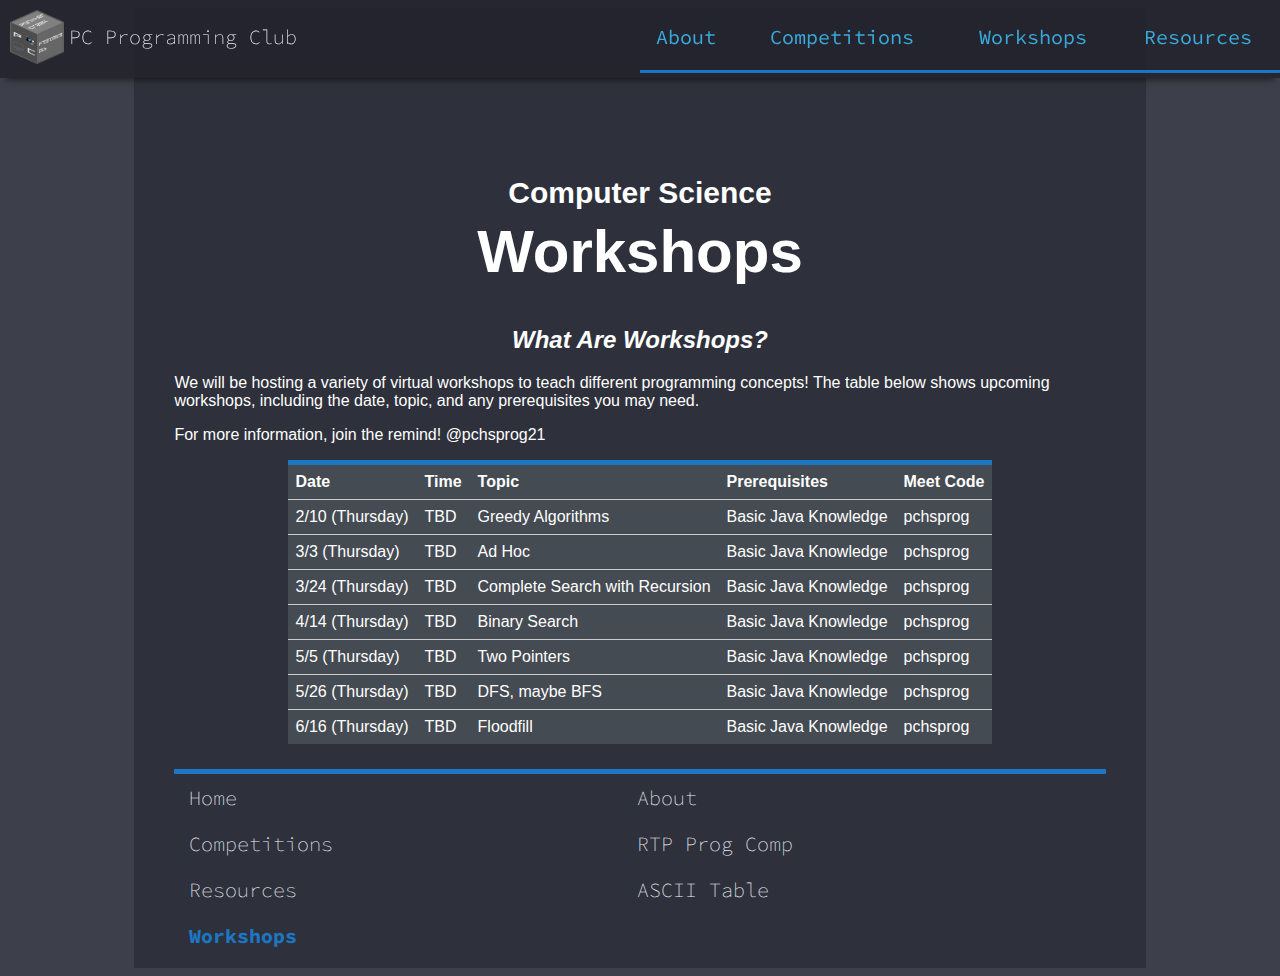
<file: pcprog/workshops.html>
<!DOCTYPE html>

<html>
  <head>
    <title>PCHSPT Competitions</title>

    <meta name="viewport" content="width=device-width, initial-scale=1.0">
    <link rel="preconnect" href="https://fonts.gstatic.com">
    <link href="https://fonts.googleapis.com/css2?family=Source+Code+Pro&display=swap" rel="stylesheet">
    <link rel="stylesheet" type="text/css" href="../basic.css" />
    <link rel="stylesheet" type="text/css" href="../topnav.css" />
    <link rel="stylesheet" type="text/css" href="../imgtxt.css" />
    <link rel="stylesheet" type="text/css" href="../botnav.css" />
    <link rel="stylesheet" type="text/css" href="../buttons.css" />
    <link rel="icon" href="../logo.png" type="image/catamount">
  </head>

  <body>
    <div id="topnav">
      <div id="navlogo_wrap">
        <div id="navlogo">

          <a href="index.html"><img id="main_logo" src="../logo.png" alt="Logo" /></a>
          <a href="index.html">PC Programming Club</a>

        </div>
      </div>

<table id="navbar">
  <tr>
    <td><a href="about.html">About</a></td>
    <td><a href="comps.html">Competitions</a></td>
    <td><a href="workshops.html">Workshops</a></td>
    <td><a href="resrc.html">Resources</a></td>
  </tr>
</table>



    </div>

    <div id="main">
      <!--<div class="notification"></div>-->
      <h1><span class="hsub">Computer Science</span><br />Workshops</h1>

      <h2>What Are Workshops?</h2>
      <p>We will be hosting a variety of virtual workshops to teach different programming concepts! The table below shows upcoming workshops, including the date, topic, and any prerequisites you may need.</p>
      <p>For more information, join the remind! @pchsprog21</p>
      <div class="xlarge"><center>
        <table class="datatable">
          <tr>
            <th>Date</th>
            <th>Time</th>
            <th>Topic</th>
            <th>Prerequisites</th>
            <th>Meet Code</th>
          </tr>   
            <td>2/10 (Thursday)</td>
            <td>TBD</td>
            <td>Greedy Algorithms</td>
            <td>Basic Java Knowledge</td>
            <td>pchsprog</td>
          </tr>
          <tr>
            <td>3/3 (Thursday)</td>
            <td>TBD</td>
            <td>Ad Hoc</td>
            <td>Basic Java Knowledge</td>
            <td>pchsprog</td>
          </tr>
          <tr>
            <td>3/24 (Thursday)</td>
            <td>TBD</td>
            <td>Complete Search with Recursion</td>
            <td>Basic Java Knowledge</td>
            <td>pchsprog</td>
          </tr>
          <tr>
            <td>4/14 (Thursday)</td>
            <td>TBD</td>
            <td>Binary Search</td>
            <td>Basic Java Knowledge</td>
            <td>pchsprog</td>
          </tr>
          <tr>
            <td>5/5 (Thursday)</td>
            <td>TBD</td>
            <td>Two Pointers</td>
            <td>Basic Java Knowledge</td>
            <td>pchsprog</td>
          </tr>
          <tr>
            <td>5/26 (Thursday)</td>
            <td>TBD</td>
            <td>DFS, maybe BFS</td>
            <td>Basic Java Knowledge</td>
            <td>pchsprog</td>
          </tr>
          <tr>
            <td>6/16 (Thursday)</td>
            <td>TBD</td>
            <td>Floodfill</td>
            <td>Basic Java Knowledge</td>
            <td>pchsprog</td>
          </tr>
        </table>
      </center></div>

    <div id="botnav">

      <table id="navmap">
        <tr>
            <td><a href="index.html">Home</a></td>
            <td><a href="about.html">About</a></td>
        </tr>
        <tr>
            <td><a href="comps.html">Competitions</a></td>
            <td><a href="rtpprogcomp.html">RTP Prog Comp</a></td>
        </tr>
        <tr>
            <td><a href="resrc.html">Resources</a></td>
            <td><a href="../tools/ascii.html">ASCII Table</a></td>
        </tr>
        <tr>
            <td id="navmap_current"><a href="workshops.html">Workshops</a></td>
        </tr>
      </table>

<a href="#top"><div id="navup">&#8682</div></a>

    </div>
  </body>

</html>
</file>
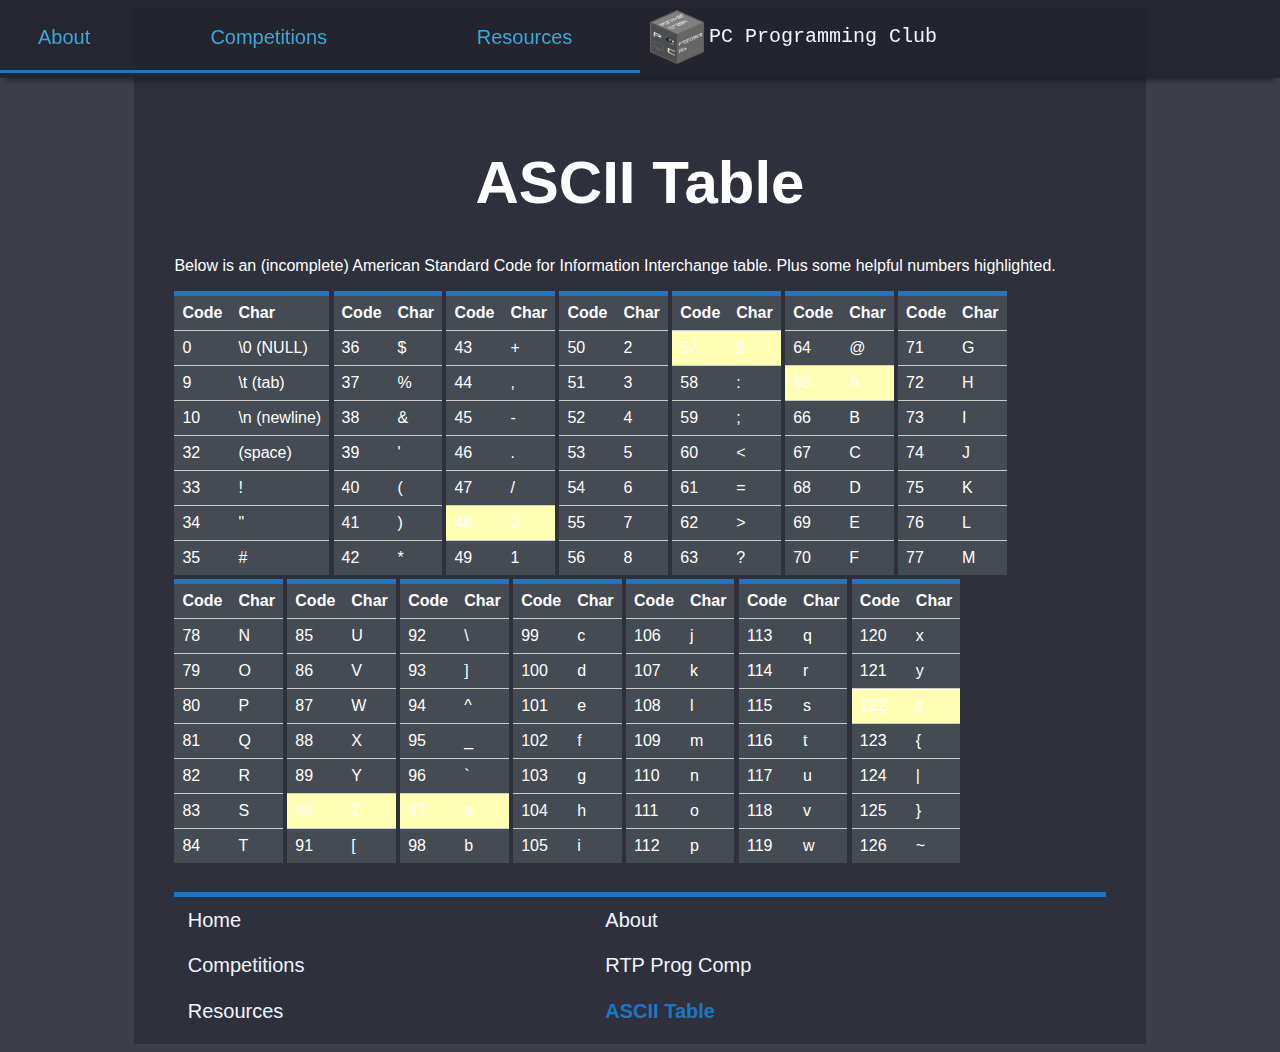
<file: tools/ascii.html>
<!DOCTYPE html>

<!--
    ABACLES
  -->

<html>


  <head>

    <title>Abacles ASCII Table</title>

    <meta name="viewport" content="width=device-width, initial-scale=1.0">

    <link rel="stylesheet" type="text/css" href="../basic.css" />
    <link rel="stylesheet" type="text/css" href="../topnav.css" />
    <link rel="stylesheet" type="text/css" href="../imgtxt.css" />
    <link rel="stylesheet" type="text/css" href="../botnav.css" />
    <link rel="stylesheet" type="text/css" href="../buttons.css" />
    <link rel="icon" href="../logo.png" type="image/catamount">
  </head>


  <body>

    <div id="main">

      <div id="topnav">

	<table id="navbar">
	    <tr>
	      <td><a href="../pcprog/about.html">About</a></td>
	      <td><a href="../pcprog/comps.html">Competitions</a></td>
	      <td><a href="../pcprog/resrc.html">Resources</a></td>
	    </tr>
</table>

	<div id="navlogo_wrap">
	  <div id="navlogo">

	    <a href="../pcprog/index.html"><img id="main_logo" src="../logo.png" alt="Logo" /></a>
	    <a href="../pcprog/index.html">PC Programming Club</a>

	  </div>
	</div>

      </div>

      <h1>ASCII Table</h1>

      <!-- EOH -->

      <p>Below is an (incomplete) American Standard Code for Information Interchange table. Plus some helpful numbers highlighted.</p>

      <div class="ylarge">
	<table class="datatable">
	  <tr>
	    <th>Code</th>
	    <th>Char</th>
	  </tr>
	  <tr>
	    <td>0</td>
	    <td>\0 (NULL)</td>
	  </tr>
	  <tr>
	    <td>9</td>
	    <td>\t (tab)</td>
	  </tr>
	  <tr>
	    <td>10</td>
	    <td>\n (newline)</td>
	  </tr>
	  <tr>
	    <td>32</td>
	    <td> (space)</td>
	  </tr>
	  <tr>
	    <td>33</td>
	    <td>!</td>
	  </tr>
	  <tr>
	    <td>34</td>
	    <td>"</td>
	  </tr>
	  <tr>
	    <td>35</td>
	    <td>#</td>
	  </tr>
	</table>
	<table class="datatable">
	  <tr>
	    <th>Code</th>
	    <th>Char</th>
	  </tr>
	  <tr>
	    <td>36</td>
	    <td>$</td>
	  </tr>
	  <tr>
	    <td>37</td>
	    <td>%</td>
	  </tr>
	  <tr>
	    <td>38</td>
	    <td>&</td>
	  </tr>
	  <tr>
	    <td>39</td>
	    <td>'</td>
	  </tr>
	  <tr>
	    <td>40</td>
	    <td>(</td>
	  </tr>
	  <tr>
	    <td>41</td>
	    <td>)</td>
	  </tr>
	  <tr>
	    <td>42</td>
	    <td>*</td>
	  </tr>
	</table>
	<table class="datatable">
	  <tr>
	    <th>Code</th>
	    <th>Char</th>
	  </tr>
	  <tr>
	    <td>43</td>
	    <td>+</td>
	  </tr>
	  <tr>
	    <td>44</td>
	    <td>,</td>
	  </tr>
	  <tr>
	    <td>45</td>
	    <td>-</td>
	  </tr>
	  <tr>
	    <td>46</td>
	    <td>.</td>
	  </tr>
	  <tr>
	    <td>47</td>
	    <td>/</td>
	  </tr>
	  <tr class="highlight">
	    <td>48</td>
	    <td>0</td>
	  </tr>
	  <tr>
	    <td>49</td>
	    <td>1</td>
	  </tr>
	</table>
	<table class="datatable">
	  <tr>
	    <th>Code</th>
	    <th>Char</th>
	  </tr>
	  <tr>
	    <td>50</td>
	    <td>2</td>
	  </tr>
	  <tr>
	    <td>51</td>
	    <td>3</td>
	  </tr>
	  <tr>
	    <td>52</td>
	    <td>4</td>
	  </tr>
	  <tr>
	    <td>53</td>
	    <td>5</td>
	  </tr>
	  <tr>
	    <td>54</td>
	    <td>6</td>
	  </tr>
	  <tr>
	    <td>55</td>
	    <td>7</td>
	  </tr>
	  <tr>
	    <td>56</td>
	    <td>8</td>
	  </tr>
	</table>
	<table class="datatable">
	  <tr>
	    <th>Code</th>
	    <th>Char</th>
	  </tr>
	  <tr class="highlight">
	    <td>57</td>
	    <td>9</td>
	  </tr>
	  <tr>
	    <td>58</td>
	    <td>:</td>
	  </tr>
	  <tr>
	    <td>59</td>
	    <td>;</td>
	  </tr>
	  <tr>
	    <td>60</td>
	    <td><</td>
		  </tr>
	  <tr>
	    <td>61</td>
	    <td>=</td>
	  </tr>
	  <tr>
	    <td>62</td>
	    <td>></td>
	  </tr>
	  <tr>
	    <td>63</td>
	    <td>?</td>
	  </tr>
	</table>
	<table class="datatable">
	  <tr>
	    <th>Code</th>
	    <th>Char</th>
	  </tr>
	  <tr>
	    <td>64</td>
	    <td>@</td>
	  </tr>
	  <tr class="highlight">
	    <td>65</td>
	    <td>A</td>
	  </tr>
	  <tr>
	    <td>66</td>
	    <td>B</td>
	  </tr>
	  <tr>
	    <td>67</td>
	    <td>C</td>
	  </tr>
	  <tr>
	    <td>68</td>
	    <td>D</td>
	  </tr>
	  <tr>
	    <td>69</td>
	    <td>E</td>
	  </tr>
	  <tr>
	    <td>70</td>
	    <td>F</td>
	  </tr>
	</table>
	<table class="datatable">
	  <tr>
	    <th>Code</th>
	    <th>Char</th>
	  </tr>
	  <tr>
	    <td>71</td>
	    <td>G</td>
	  </tr>
	  <tr>
	    <td>72</td>
	    <td>H</td>
	  </tr>
	  <tr>
	    <td>73</td>
	    <td>I</td>
	  </tr>
	  <tr>
	    <td>74</td>
	    <td>J</td>
	  </tr>
	  <tr>
	    <td>75</td>
	    <td>K</td>
	  </tr>
	  <tr>
	    <td>76</td>
	    <td>L</td>
	  </tr>
	  <tr>
	    <td>77</td>
	    <td>M</td>
	  </tr>
	</table>
	<table class="datatable">
	  <tr>
	    <th>Code</th>
	    <th>Char</th>
	  </tr>
	  <tr>
	    <td>78</td>
	    <td>N</td>
	  </tr>
	  <tr>
	    <td>79</td>
	    <td>O</td>
	  </tr>
	  <tr>
	    <td>80</td>
	    <td>P</td>
	  </tr>
	  <tr>
	    <td>81</td>
	    <td>Q</td>
	  </tr>
	  <tr>
	    <td>82</td>
	    <td>R</td>
	  </tr>
	  <tr>
	    <td>83</td>
	    <td>S</td>
	  </tr>
	  <tr>
	    <td>84</td>
	    <td>T</td>
	  </tr>
	</table>
	<table class="datatable">
	  <tr>
	    <th>Code</th>
	    <th>Char</th>
	  </tr>
	  <tr>
	    <td>85</td>
	    <td>U</td>
	  </tr>
	  <tr>
	    <td>86</td>
	    <td>V</td>
	  </tr>
	  <tr>
	    <td>87</td>
	    <td>W</td>
	  </tr>
	  <tr>
	    <td>88</td>
	    <td>X</td>
	  </tr>
	  <tr>
	    <td>89</td>
	    <td>Y</td>
	  </tr>
	  <tr class="highlight">
	    <td>90</td>
	    <td>Z</td>
	  </tr>
	  <tr>
	    <td>91</td>
	    <td>[</td>
	  </tr>
	</table>
	<table class="datatable">
	  <tr>
	    <th>Code</th>
	    <th>Char</th>
	  </tr>
	  <tr>
	    <td>92</td>
	    <td>\</td>
	  </tr>
	  <tr>
	    <td>93</td>
	    <td>]</td>
	  </tr>
	  <tr>
	    <td>94</td>
	    <td>^</td>
	  </tr>
	  <tr>
	    <td>95</td>
	    <td>_</td>
	  </tr>
	  <tr>
	    <td>96</td>
	    <td>`</td>
	  </tr>
	  <tr class="highlight">
	    <td>97</td>
	    <td>a</td>
	  </tr>
	  <tr>
	    <td>98</td>
	    <td>b</td>
	  </tr>
	</table>
	<table class="datatable">
	  <tr>
	    <th>Code</th>
	    <th>Char</th>
	  </tr>
	  <tr>
	    <td>99</td>
	    <td>c</td>
	  </tr>
	  <tr>
	    <td>100</td>
	    <td>d</td>
	  </tr>
	  <tr>
	    <td>101</td>
	    <td>e</td>
	  </tr>
	  <tr>
	    <td>102</td>
	    <td>f</td>
	  </tr>
	  <tr>
	    <td>103</td>
	    <td>g</td>
	  </tr>
	  <tr>
	    <td>104</td>
	    <td>h</td>
	  </tr>
	  <tr>
	    <td>105</td>
	    <td>i</td>
	  </tr>
	</table>
	<table class="datatable">
	  <tr>
	    <th>Code</th>
	    <th>Char</th>
	  </tr>
	  <tr>
	    <td>106</td>
	    <td>j</td>
	  </tr>
	  <tr>
	    <td>107</td>
	    <td>k</td>
	  </tr>
	  <tr>
	    <td>108</td>
	    <td>l</td>
	  </tr>
	  <tr>
	    <td>109</td>
	    <td>m</td>
	  </tr>
	  <tr>
	    <td>110</td>
	    <td>n</td>
	  </tr>
	  <tr>
	    <td>111</td>
	    <td>o</td>
	  </tr>
	  <tr>
	    <td>112</td>
	    <td>p</td>
	  </tr>
	</table>
	<table class="datatable">
	  <tr>
	    <th>Code</th>
	    <th>Char</th>
	  </tr>
	  <tr>
	    <td>113</td>
	    <td>q</td>
	  </tr>
	  <tr>
	    <td>114</td>
	    <td>r</td>
	  </tr>
	  <tr>
	    <td>115</td>
	    <td>s</td>
	  </tr>
	  <tr>
	    <td>116</td>
	    <td>t</td>
	  </tr>
	  <tr>
	    <td>117</td>
	    <td>u</td>
	  </tr>
	  <tr>
	    <td>118</td>
	    <td>v</td>
	  </tr>
	  <tr>
	    <td>119</td>
	    <td>w</td>
	  </tr>
	</table>
	<table class="datatable">
	  <tr>
	    <th>Code</th>
	    <th>Char</th>
	  </tr>
	  <tr>
	    <td>120</td>
	    <td>x</td>
	  </tr>
	  <tr>
	    <td>121</td>
	    <td>y</td>
	  </tr>
	  <tr class="highlight">
	    <td>122</td>
	    <td>z</td>
	  </tr>
	  <tr>
	    <td>123</td>
	    <td>{</td>
	  </tr>
	  <tr>
	    <td>124</td>
	    <td>|</td>
	  </tr>
	  <tr>
	    <td>125</td>
	    <td>}</td>
	  </tr>
	  <tr>
	    <td>126</td>
	    <td>~</td>
	  </tr>
	</table>
      </div>

      <!-- BOF -->

      <div id="botnav">
    <table id="navmap">
	  <tr>
        <td><a href="../pcprog/index.html">Home</a></td>
        <td><a href="../pcprog/about.html">About</a></td>
	  </tr>
	  <tr>
        <td><a href="../pcprog/comps.html">Competitions</a></td>
	    <td><a href="../pcprog/rtpprogcomp.html">RTP Prog Comp</a></td>
	  </tr>
	  <tr>
        <td><a href="../pcprog/resrc.html">Resources</a></td>
	    <td id="navmap_current"><a href="ascii.html">ASCII Table</a></td>
	  </tr>
	</table>

	<a href="#top"><div id="navup">&#8682</div></a>

      </div>

    </div>

  </body>


</html>
</file>
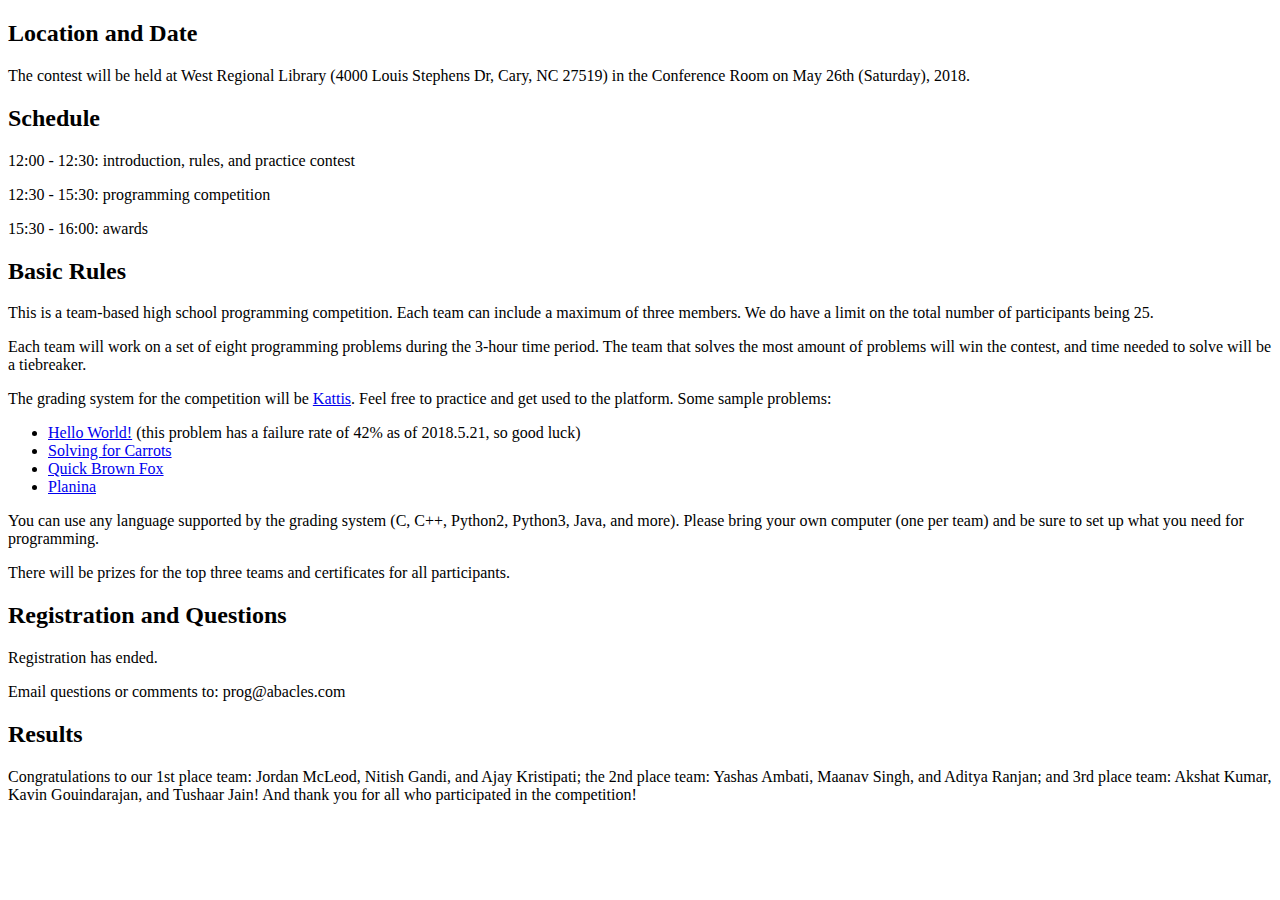
<file: pcprog/Archive/rtpprogcomp.html>
<!DOCTYPE html>
<html>
<body>
<!-- This is all of the old RTP competition info -->



    <!-- EOH -->

    <h2>Location and Date</h2>
    <p>The contest will be held at West Regional Library (4000 Louis Stephens Dr, Cary, NC 27519) in the Conference Room on May 26th (Saturday), 2018.</p>
    <h2>Schedule</h2>
    <p>12:00 - 12:30: introduction, rules, and practice contest</p>
    <p>12:30 - 15:30: programming competition</p>
    <p>15:30 - 16:00: awards</p>
    <h2>Basic Rules</h2>
    <p>This is a team-based high school programming competition. Each team can include a maximum of three members. We do have a limit on the total number of participants being 25.</p>
    <p>Each team will work on a set of eight programming problems during the 3-hour time period. The team that solves the most amount of problems will win the contest, and time needed to solve will be a tiebreaker.</p>
    <p>The grading system for the competition will be <a href="https://open.kattis.com">Kattis</a>. Feel free to practice and get used to the platform. Some sample problems:</p>
    <ul>
   <li><a href="https://open.kattis.com/problems/hello">Hello World!</a> (this problem has a failure rate of 42% as of 2018.5.21, so good luck)</li>
   <li><a href="https://open.kattis.com/problems/carrots">Solving for Carrots</a></li>
   <li><a href="https://open.kattis.com/problems/quickbrownfox">Quick Brown Fox</a></li>
   <li><a href="https://open.kattis.com/problems/planina">Planina</a></li>
    </ul>
    <p>You can use any language supported by the grading system (C, C++, Python2, Python3, Java, and more). Please bring your own computer (one per team) and be sure to set up what you need for programming.</p>
    <p>There will be prizes for the top three teams and certificates for all participants.</p>
    <h2>Registration and Questions</h2>
    <p>Registration has ended.</p>
    <p>Email questions or comments to: prog@abacles.com</p>

    <h2>Results</h2>
    <p>Congratulations to our 1st place team: Jordan McLeod, Nitish Gandi, and Ajay Kristipati; the 2nd place team: Yashas Ambati, Maanav Singh, and Aditya Ranjan; and 3rd place team: Akshat Kumar, Kavin Gouindarajan, and Tushaar Jain! And thank you for all who participated in the competition!</p>



</body>
</html>
</file>
<file: basic.css>
/*
  ABACLES
*/

* {
    box-sizing: border-box;
    /*font-family: "Helvetica", sans-serif; */
}

body {
    font-family: 'Lato', sans-serif;
    background-color: rgb(61, 64, 74);
    color: white;
}

#main {
  top: 0;
    width: 100%;
    background-color: rgb(46, 49, 59);
    padding-left: 10px;
    padding-right: 10px;
    padding-top: 150px;
    margin: 0;
    padding-bottom: 10px;
}

h1 {
    font-weight: bold;
    text-align: center;
}
.hsub {
    font-size: medium;
}
h2 {
    font-style: italic;
    text-align: center;
}
h3 {
    font-weight: normal;
    font-style: italic;
    text-align: center;
}

a {
    text-decoration: none;
    color: #39A9DB;
}
a:hover {
    color: #1C77C3;
}

img {
    image-rendering: crisp-edges;
    padding: 10px;
}
.centimg {
    display: block;
    margin: 0 auto;
    width: 100%;
}

table {
    border-collapse: collapse;
}

code {
    font-family: monospace;
}

pre {
    background-color: #CCCCCC;
    padding: 1%;
    border-top: 10px solid #1C77C3;
    white-space: pre-wrap;
}

.progsol {
    width: 100%;
    height: 300px;
    padding: 0% 0% 0% 2%;
    border-top: 10px solid #1C77C3;
    background-color: #CCCCCC;
}

.simplist {
    list-style-type: none;
    padding-left: 10px;
}
.simplist li {
    margin: 5px 0px;
}

.rightfloat {
    float: right;
}
.box {
    overflow: hidden;
}

.xlarge {
    overflow-x: auto;
}

.ylarge {
    width: 100%;
}
.ylarge table {
    display: inline-block;
}

.datatable {
    border-top: 5px solid #1C77C3;
    background-color: rgb(69, 75, 82);
    color: white;
}
.datatable th {
    padding: 8px;

    text-align: left;
}
.datatable td {
    padding: 8px;
    border-top: 1px solid #CCCCCC;
}
.datatable tr.highlight {
    background-color: rgb(255,255,180);
}

.notification {
    padding: 5px 10px;
    margin: 5px 10px;
    background-color: #CCCCCC;
    color: black;
    border-left: 10px solid #39A9DB;
    text-align: center;
}

.cancelled {
  background-color: rgb(39, 44, 51);

  /*text-decoration:line-through;*/
  color: #BBBBBB;
}

@media screen and (min-width: 575px) {
    h1 {
	     font-size: 60px;
    }
    .hsub {
	     font-size: 30px;
    }
    .centimg {
	     max-width: 75%;
    }
    #main {
          margin: 0 auto;
          width: 80%;
          padding-left: 40px;
          padding-right: 40px;
          padding-top: 200px;
    }
}
@media screen and (min-width: 1200px) {
  #main {
        padding-top: 100px;
  }
}
</file>
<file: topnav.css>
/*
  ABACLES
*/


/* nav container */
#topnav {
    overflow: hidden; /* elements are float and are not counted in height */
    width: 100%;
    background-color: rgb(35, 36, 45, .9);
    /*background-color: rgb(44, 55, 77, .9);*/
    position: fixed;
    top: 0;
    left: 0;
    -webkit-box-shadow: 0 8px 6px -6px rgb(0,0,0,.5);
    -moz-box-shadow: 0 8px 6px -6px rgb(0,0,0,.5);
    box-shadow: 0 8px 6px -6px rgb(0,0,0,.5);

}



/* nav bar */
#navbar {
    float: left;
    /*border-collapse: collapse;*/
}
#navbar td {
    text-align: center;
}
#navbar a {
    display: block;
    color: #39A9DB;

    font-family: 'Source Code Pro', sans-serif;
}
#navbar td:hover a {
    color: #F2F5FF;
    transition-duration: 0.2s;
}

/* nav logo */
#navlogo_wrap {
  padding: 5px;
    float: left;
    direction: ltr;

}
#navlogo {
    display: inline-block;
    font-family: 'Source Code Pro', monospace;

}
#navlogo a {
    display: inline-block;
    float: left;
    font-weight: lighter;
    color: #F2F5FF;

}
#navlogo:hover a {
    color: #1C77C3;
    transition-duration: 1s;
}
#main_logo {
    display: block;
    padding: 5px;
    width: 30px;
}


@media screen and (max-width: 1200px) {
  #navbar {
	width: 100%;
  }
  #navbar td {
  width: 100px;
	padding: 5px;
  border-bottom: 5px solid #1C77C3;
	font-size: 3vw;
  }
  #navbar td:hover {
	border-bottom: 5px solid #F2F5FF;
	transition-duration: 0.2s;
  }
  #navlogo_wrap {
	width: 100%;
  float:left;
  display: block;
  margin-left: auto;
  margin-right: auto;
  }
  #navlogo {
  width: 100%;
  float:left;
	margin: 0 auto;
  }
  #navlogo a {
	line-height:50px;
	font-size: 5vw;
  padding: 2px;
  width: 100%;
  text-align: center;
  }
  #main_logo {
	width: 50px;
  margin: 0 auto;
	height: 50px;
  }
}

/* font size fix */
@media screen and (min-width: 575px) and (max-width: 1200px) {
    #navbar td {
      font-size: 15px;
    }
    #navlogo a {
      font-size: 20px;
    }
}


@media screen and (min-width: 1200px) {
  #topnav {
        /*position: fixed;*/
  }
    #navbar {
    	width: 50%;
    	height: 64px;
    	margin: 4px 0px;
    }
    #navbar td {
    	font-size: 1.8vw;
    	border-bottom: 3px solid #1C77C3;
    }
    #navbar a {
	    line-height: 64px;
    }
    #navbar td:hover {
      border-bottom: 3px solid #F2F5FF;
    }
    #navlogo_wrap {
	    width: 50%;
    }
    #navlogo {
	    height: 64px;
    }
    #navlogo a {
    	line-height: 64px;
    	font-size: 5vw;
    }
    #main_logo {
    	width: 64px;
    	height: 64px;
    }
}

/* font size fix */
@media screen and (min-width: 1200px) {
    #navbar td {
	    font-size: 20px;
    }
    #navlogo a {
	    font-size: 20px;
    }
}
</file>
<file: imgtxt.css>
/*
  ABACLES
*/


.ixsplit /* image-text split */
{
    width: 100%;
}


@media screen and (max-width: 866px)
{
    .ixsplit_img_container
    {
	width: 100%;
    }
    .ixsplit_img
    {
	width: 100%;
    }
}


@media screen and (min-width: 867px)
{
    .ixsplit
    {
	display: table;
    }
    .ixsplit_img_container
    {
	width: 50%;
	display: table-cell;
	vertical-align: middle;
    }
    .ixsplit_img
    {
	width: 100%;
    }
    .ixsplit_txt
    {
	width: 50%;
  padding: 10px;
	display: table-cell;
	vertical-align: middle;
    }
}
</file>
<file: botnav.css>
/*
  ABACLES
*/


#botnav
{
    margin-top: 25px;
    width: 100%;
        font-family: 'Source Code Pro', sans-serif;

}


@media screen and (max-width: 600px)
{
    #navmap
    {
	display: none;
    text-align: center;
    }
    #navup
    {
	width: 100%;
	height: 40px;
	border-bottom: 3px solid #1C77C3;
	text-align: center;
	line-height: 40px;
	font-size: 20px;
	color: #1C77C3;
    }
}


@media screen and (min-width: 601px)
{
    #botnav
    {
    }
    #navmap
    {
	width: 100%;
    text-align: left;
	border-top: 5px solid #1C77C3;
    }
    #navmap *
    {
	transition-duration: 0.3s;
    }
    #navmap td
    {
	overflow: hidden;
	font-size: 20px;
    }
    #navmap a
    {
	margin: -30% 0%; /* make the link fill up entire td */
	padding: 32% 3%;
	width: 100%;
	display: block;
	color: #F2F5FF;
	font-weight: lighter;
    }
    #navmap_home
    {
	width: 15%; /* set to small value to avoid stretching */
	text-align: center;
    }
    #navmap_home a /* increases importance */
    {
	font-size: 20px;
    }
    #navmap_current a
    {
	font-weight: bold;
	color: #1C77C3;
    }
    #navmap_home_current
    {
	width: 15%;
	text-align: center;
    }
    #navmap_home_current a
    {
	font-size: 20px;
	font-weight: bold;
	color: #1C77C3;
    }

    #navmap:hover #navmap_current a
    {
	color: #F2F5FF;
    }
    #navmap:hover #navmap_home_current a
    {
	color: #F2F5FF;
    }
    #navmap td:hover a
    {
	color: #1C77C3;
    }
    /* fix for hover over navmap_current; specify #navmap to increase importance */
    #navmap #navmap_current:hover a
    {
	color: #1C77C3;
    }
    #navmap #navmap_home_current:hover a
    {
	color: #1C77C3;
    }

    #navup
    {
	display: none;
    }
    #ProgClub {
        margin:0;
        padding: 0;
    }
}
@media screen and (min-width: 1200px) {
  #navmap_home_current a
  {
font-size: 20px;
font-weight: bold;
color: #1C77C3;
  }
}
</file>
<file: buttons.css>
/*
  ABACLES
*/

.button
{
    margin: 5px;
    padding: 15px 30px;
    text-align: center;
    font-size: 20px;
    display: inline-block;
    border: none;
    border-radius: 5px;
    box-shadow: 0px 5px #aaaaaa;
    background-color: #2864c8;
    color: #ffffff;
    font-weight: bold;
    transition-duration: 0.2s;
}
.button:hover
{
    background-color: #aac8ff;
    color: #2864c8;
    box-shadow: 0px 5px #ccdeff;
    transition-duration: 0.2s;
}
.button:active
{
    background-color: #aaaaaa;
    color: #ffffff;
    box-shadow: 0px 5px #2864c8;
    transition-duration: 0.2s;
}

.gobutton
{
    margin: 3px 10px;
    padding: 3px 20px;
    text-align: center;
    font-size: 20px;
    display: inline-block;
    border: none;
    border-radius: 5px;
    box-shadow: 5px 0px rgb(240,240,155);
    background-color: #2864c8;
    color: #ffffff;
    font-weight: bold;
    transition-duration: 0.2s;
}
.gobutton:hover
{
    background-color: #aac8ff;
    color: #2864c8;
    box-shadow: 5px 0px #ccdeff;
    transition-duration: 0.2s;
}
.gobutton:active
{
    background-color: #aaaaaa;
    color: #ffffff;
    box-shadow: 5px 0px #2864c8;
    transition-duration: 0.2s;
}
</file>
